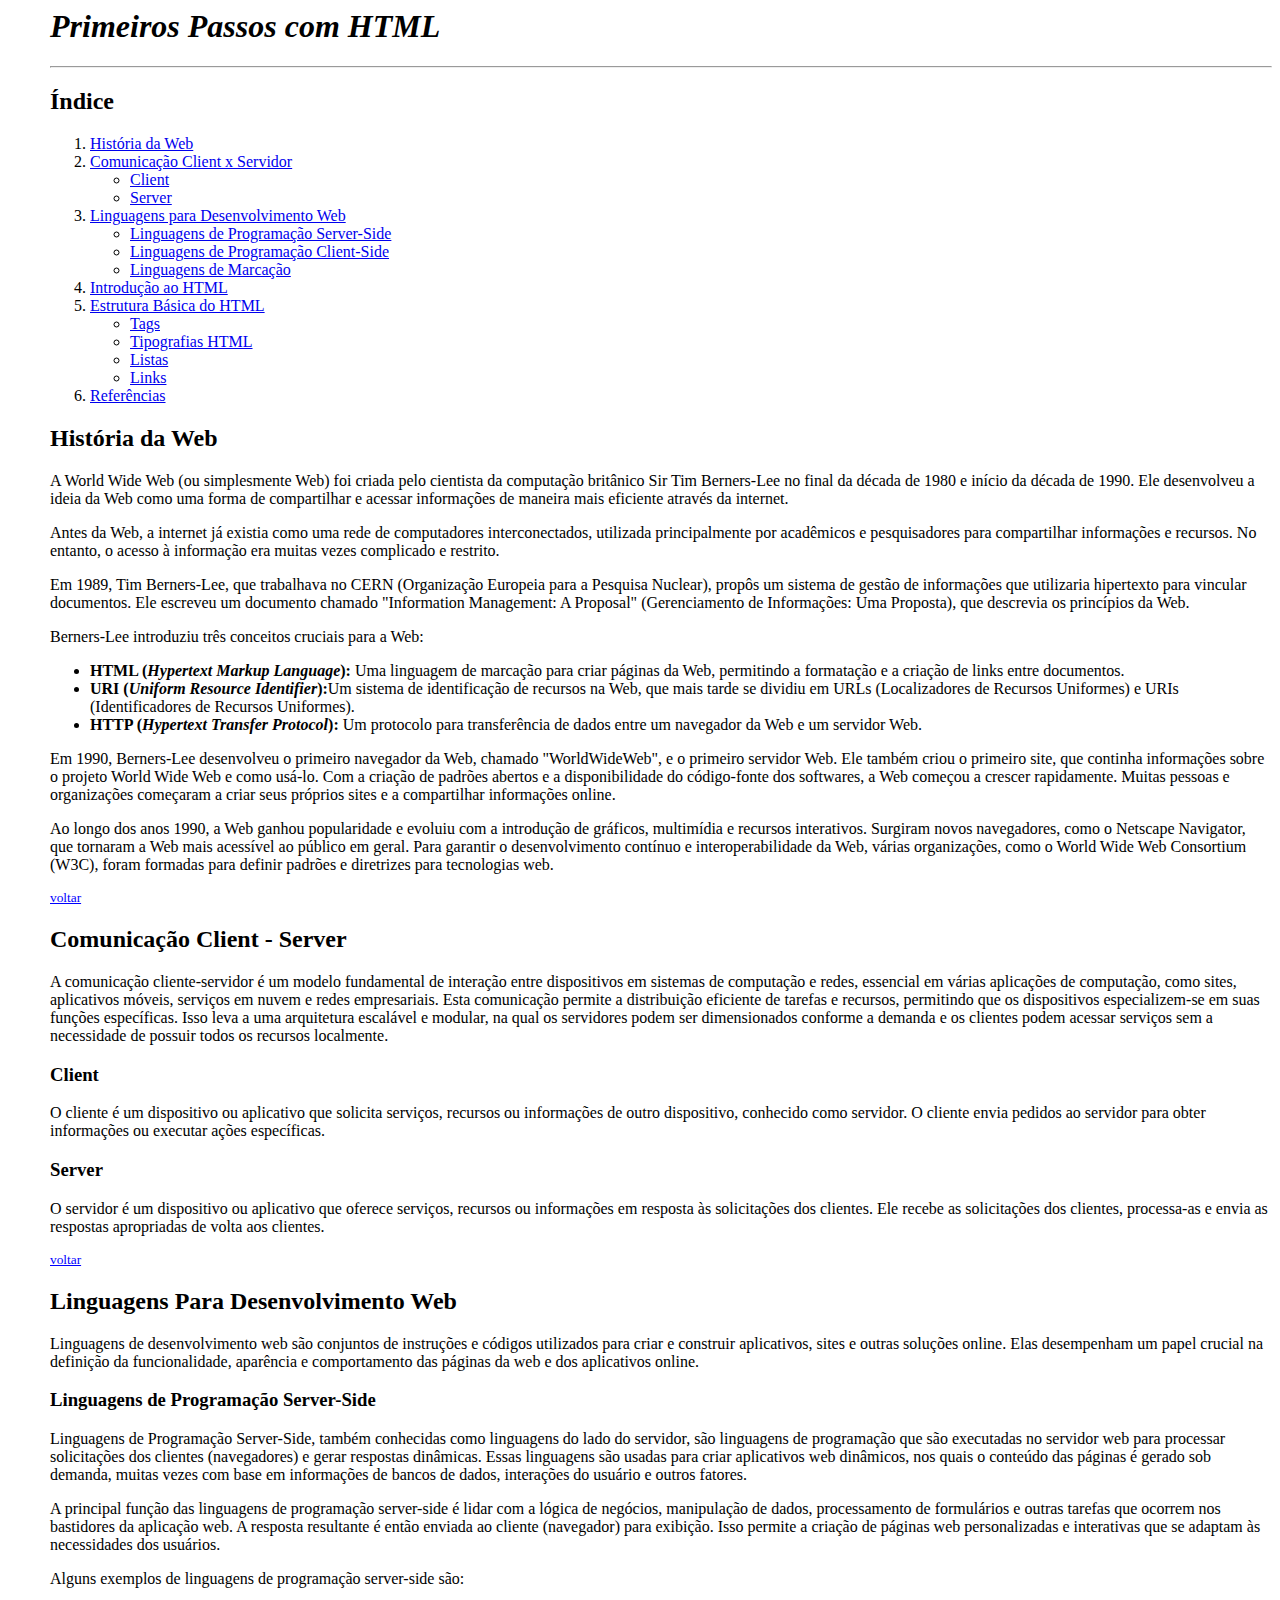
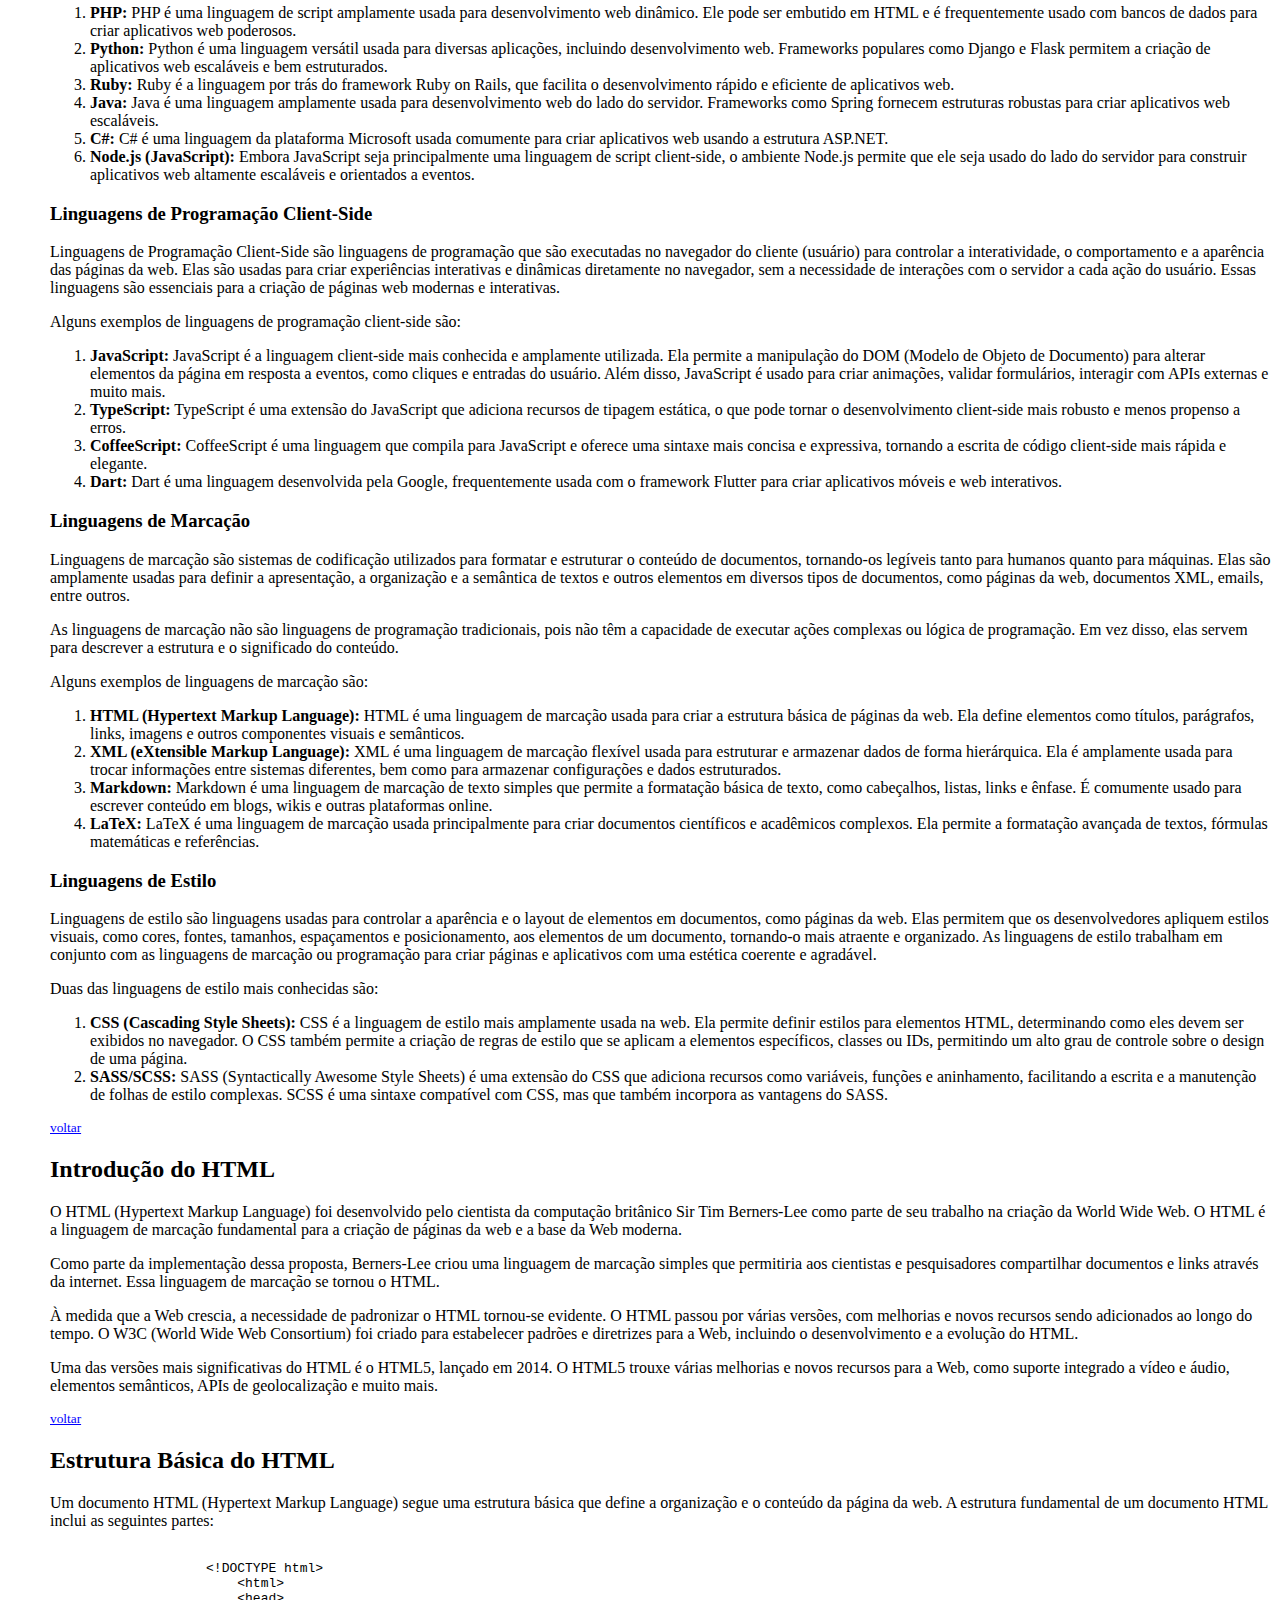
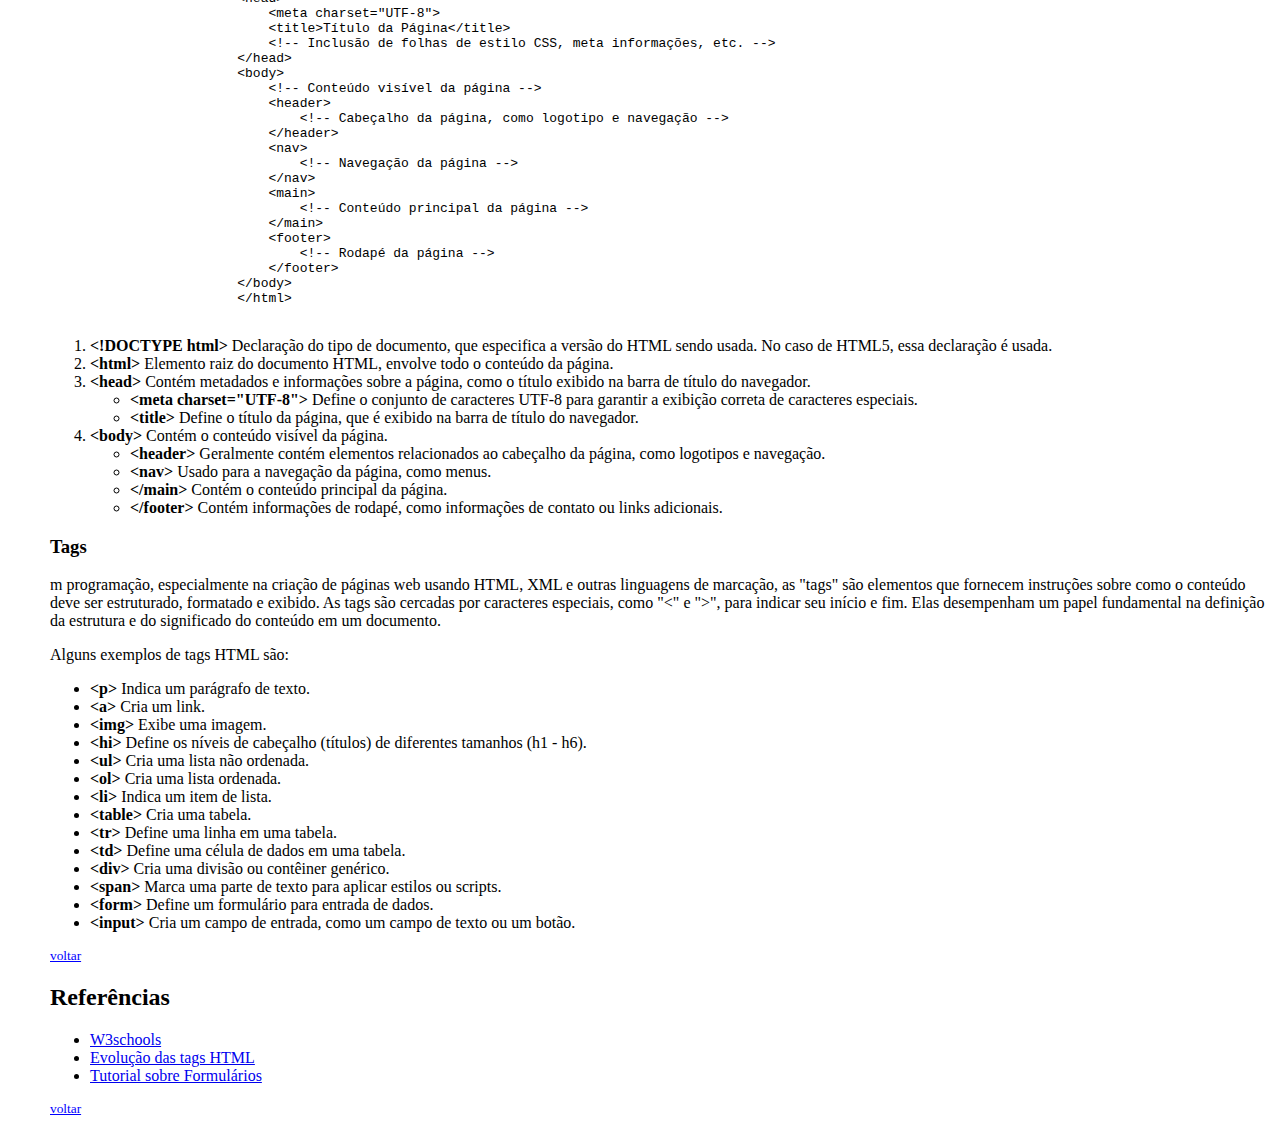
<file: 01_DesafiosTrilhaHTML/01_CriarPaginaTagsBasicas/index.html>
<html>

    <head>
        <title>Primeiros Passos com HTML</title>
        <style>
            body {
                margin-left: 50px;
            }
        </style>
    </head>

    <body>
        <h1><i>Primeiros Passos com HTML</i></h1>
        <hr />

        <h2 id="indice">Índice</h2>

        <ol>
            <li><a href="#historiaWeb"> História da Web</a></li>
          
            <li><a href="#comunicacaoClientServer">Comunicação Client x Servidor</a> </li>
            <ul>
                <li><a href="#client">Client</a></li>
                <li><a href="#server">Server</a></li>
            </ul>
            <li><a href="#linguagensDevWeb">Linguagens para Desenvolvimento Web</a></li>
            <ul>
                <li><a href="#linguagensProgramacaoServer">Linguagens de Programação Server-Side</a></li>
                <li><a href="#linguagensProgramacaoClient">Linguagens de Programação Client-Side</a></li>
                <li><a href="#linguagensMarcacao">Linguagens de Marcação</a></li>
            </ul>
            <li><a href="#introHtml">Introdução ao HTML</a></li>
            <li><a href="#estruturaBasica">Estrutura Básica do HTML</a></li>
            <ul>
                <li><a href="#tags">Tags</a></li>
                <li><a href="#tipografias">Tipografias HTML</a></li>
                <li><a href="#listas">Listas</a></li>
                <li><a href="#links">Links</a></li>
            </ul>
            <li><a href="#referencias">Referências</a></li>
        </ol>

        <h2 id="historiaWeb">História da Web</h2>

        <p>
            A World Wide Web (ou simplesmente Web) foi criada pelo cientista da computação britânico Sir Tim Berners-Lee no final da década de 1980 e início da década de 1990. Ele desenvolveu a ideia da Web como uma forma de compartilhar e acessar informações de maneira mais eficiente através da internet. 
        </p>

        <p>
            Antes da Web, a internet já existia como uma rede de computadores interconectados, utilizada principalmente por acadêmicos e pesquisadores para compartilhar informações e recursos. No entanto, o acesso à informação era muitas vezes complicado e restrito.
        </p>

        <p>
            Em 1989, Tim Berners-Lee, que trabalhava no CERN (Organização Europeia para a Pesquisa Nuclear), propôs um sistema de gestão de informações que utilizaria hipertexto para vincular documentos. Ele escreveu um documento chamado "Information Management: A Proposal" (Gerenciamento de Informações: Uma Proposta), que descrevia os princípios da Web.
        </p>

        <p>
            Berners-Lee introduziu três conceitos cruciais para a Web:

            <ul>
                <li><strong>HTML (<i>Hypertext Markup Language</i>):</strong> Uma linguagem de marcação para criar páginas da Web, permitindo a formatação e a criação de links entre documentos.</li>
                <li><strong>URI (<i>Uniform Resource Identifier</i>):</strong>Um sistema de identificação de recursos na Web, que mais tarde se dividiu em URLs (Localizadores de Recursos Uniformes) e URIs (Identificadores de Recursos Uniformes).</li>
                <li><strong>HTTP (<i>Hypertext Transfer Protocol</i>):</strong> Um protocolo para transferência de dados entre um navegador da Web e um servidor Web.</li>
            </ul>
        </p>

        <p>
            Em 1990, Berners-Lee desenvolveu o primeiro navegador da Web, chamado "WorldWideWeb", e o primeiro servidor Web. Ele também criou o primeiro site, que continha informações sobre o projeto World Wide Web e como usá-lo. Com a criação de padrões abertos e a disponibilidade do código-fonte dos softwares, a Web começou a crescer rapidamente. Muitas pessoas e organizações começaram a criar seus próprios sites e a compartilhar informações online.
        </p>

        <p>
            Ao longo dos anos 1990, a Web ganhou popularidade e evoluiu com a introdução de gráficos, multimídia e recursos interativos. Surgiram novos navegadores, como o Netscape Navigator, que tornaram a Web mais acessível ao público em geral. Para garantir o desenvolvimento contínuo e interoperabilidade da Web, várias organizações, como o World Wide Web Consortium (W3C), foram formadas para definir padrões e diretrizes para tecnologias web.
        </p>

        <small><a href="#indice" style="color: blue;">voltar</a></small>

        <h2 id="comunicacaoClientServer">Comunicação Client - Server</h2>

            <p>
                A comunicação cliente-servidor é um modelo fundamental de interação entre dispositivos em sistemas de computação e redes, essencial em várias aplicações de computação, como sites, aplicativos móveis, serviços em nuvem e redes empresariais. Esta comunicação permite a distribuição eficiente de tarefas e recursos, permitindo que os dispositivos especializem-se em suas funções específicas. Isso leva a uma arquitetura escalável e modular, na qual os servidores podem ser dimensionados conforme a demanda e os clientes podem acessar serviços sem a necessidade de possuir todos os recursos localmente.
            </p>

            <h3 id="client">Client</h3>

            <p>
                O cliente é um dispositivo ou aplicativo que solicita serviços, recursos ou informações de outro dispositivo, conhecido como servidor. O cliente envia pedidos ao servidor para obter informações ou executar ações específicas.
            </p>

            <h3 id="server">Server</h3>

            <p>
                O servidor é um dispositivo ou aplicativo que oferece serviços, recursos ou informações em resposta às solicitações dos clientes. Ele recebe as solicitações dos clientes, processa-as e envia as respostas apropriadas de volta aos clientes.
            </p>

            <small><a href="#indice" style="color: blue;">voltar</a></small>

        <h2 id="linguagensDevWeb">Linguagens Para Desenvolvimento Web</h2>

            <p>
                Linguagens de desenvolvimento web são conjuntos de instruções e códigos utilizados para criar e construir aplicativos, sites e outras soluções online. Elas desempenham um papel crucial na definição da funcionalidade, aparência e comportamento das páginas da web e dos aplicativos online. 
            </p>

            <h3 id="linguagensProgramacaoServer">Linguagens de Programação Server-Side</h3>

            <p>
                Linguagens de Programação Server-Side, também conhecidas como linguagens do lado do servidor, são linguagens de programação que são executadas no servidor web para processar solicitações dos clientes (navegadores) e gerar respostas dinâmicas. Essas linguagens são usadas para criar aplicativos web dinâmicos, nos quais o conteúdo das páginas é gerado sob demanda, muitas vezes com base em informações de bancos de dados, interações do usuário e outros fatores.
            </p>

            <p>
                A principal função das linguagens de programação server-side é lidar com a lógica de negócios, manipulação de dados, processamento de formulários e outras tarefas que ocorrem nos bastidores da aplicação web. A resposta resultante é então enviada ao cliente (navegador) para exibição. Isso permite a criação de páginas web personalizadas e interativas que se adaptam às necessidades dos usuários.
            </p>

            <p>
                Alguns exemplos de linguagens de programação server-side são:

                <ol>
                    <li><b>PHP:</b> PHP é uma linguagem de script amplamente usada para desenvolvimento web dinâmico. Ele pode ser embutido em HTML e é frequentemente usado com bancos de dados para criar aplicativos web poderosos.</li>
                    <li><b>Python:</b> Python é uma linguagem versátil usada para diversas aplicações, incluindo desenvolvimento web. Frameworks populares como Django e Flask permitem a criação de aplicativos web escaláveis e bem estruturados.</li>
                    <li><b>Ruby:</b> Ruby é a linguagem por trás do framework Ruby on Rails, que facilita o desenvolvimento rápido e eficiente de aplicativos web.</li>
                    <li><b>Java:</b> Java é uma linguagem amplamente usada para desenvolvimento web do lado do servidor. Frameworks como Spring fornecem estruturas robustas para criar aplicativos web escaláveis.</li>
                    <li><b>C#:</b> C# é uma linguagem da plataforma Microsoft usada comumente para criar aplicativos web usando a estrutura ASP.NET.</li>
                    <li><b>Node.js (JavaScript):</b> Embora JavaScript seja principalmente uma linguagem de script client-side, o ambiente Node.js permite que ele seja usado do lado do servidor para construir aplicativos web altamente escaláveis e orientados a eventos. </li>
                </ol>
            </p>

            <h3 id="linguagensProgramacaoClient">Linguagens de Programação Client-Side</h3> 

                <p>
                    Linguagens de Programação Client-Side são linguagens de programação que são executadas no navegador do cliente (usuário) para controlar a interatividade, o comportamento e a aparência das páginas da web. Elas são usadas para criar experiências interativas e dinâmicas diretamente no navegador, sem a necessidade de interações com o servidor a cada ação do usuário. Essas linguagens são essenciais para a criação de páginas web modernas e interativas.
                </p>

                <p>
                    Alguns exemplos de linguagens de programação client-side são:

                    <ol>
                        <li><b>JavaScript:</b> JavaScript é a linguagem client-side mais conhecida e amplamente utilizada. Ela permite a manipulação do DOM (Modelo de Objeto de Documento) para alterar elementos da página em resposta a eventos, como cliques e entradas do usuário. Além disso, JavaScript é usado para criar animações, validar formulários, interagir com APIs externas e muito mais.</li>
                        <li><b>TypeScript:</b> TypeScript é uma extensão do JavaScript que adiciona recursos de tipagem estática, o que pode tornar o desenvolvimento client-side mais robusto e menos propenso a erros.</li>
                        <li><b>CoffeeScript:</b> CoffeeScript é uma linguagem que compila para JavaScript e oferece uma sintaxe mais concisa e expressiva, tornando a escrita de código client-side mais rápida e elegante.</li>
                        <li><b>Dart:</b> Dart é uma linguagem desenvolvida pela Google, frequentemente usada com o framework Flutter para criar aplicativos móveis e web interativos.</li>
                    </ol>
                </p>

            <h3 id="linguagensMarcacao">Linguagens de Marcação</h3>

            <p>
                Linguagens de marcação são sistemas de codificação utilizados para formatar e estruturar o conteúdo de documentos, tornando-os legíveis tanto para humanos quanto para máquinas. Elas são amplamente usadas para definir a apresentação, a organização e a semântica de textos e outros elementos em diversos tipos de documentos, como páginas da web, documentos XML, emails, entre outros.
            </p>

            <p>
                As linguagens de marcação não são linguagens de programação tradicionais, pois não têm a capacidade de executar ações complexas ou lógica de programação. Em vez disso, elas servem para descrever a estrutura e o significado do conteúdo.
            </p>

            <p>
                Alguns exemplos de linguagens de marcação são:

                <ol>
                    <li><b>HTML (Hypertext Markup Language):</b> HTML é uma linguagem de marcação usada para criar a estrutura básica de páginas da web. Ela define elementos como títulos, parágrafos, links, imagens e outros componentes visuais e semânticos.</li>
                    <li><b>XML (eXtensible Markup Language):</b> XML é uma linguagem de marcação flexível usada para estruturar e armazenar dados de forma hierárquica. Ela é amplamente usada para trocar informações entre sistemas diferentes, bem como para armazenar configurações e dados estruturados.</li>
                    <li><b>Markdown:</b> Markdown é uma linguagem de marcação de texto simples que permite a formatação básica de texto, como cabeçalhos, listas, links e ênfase. É comumente usado para escrever conteúdo em blogs, wikis e outras plataformas online.</li>
                    <li><b>LaTeX:</b>  LaTeX é uma linguagem de marcação usada principalmente para criar documentos científicos e acadêmicos complexos. Ela permite a formatação avançada de textos, fórmulas matemáticas e referências.</li>
                </ol>
            </p>

            <h3 id="linguagensDeEstilo">Linguagens de Estilo</h3>

            <p>
                Linguagens de estilo são linguagens usadas para controlar a aparência e o layout de elementos em documentos, como páginas da web. Elas permitem que os desenvolvedores apliquem estilos visuais, como cores, fontes, tamanhos, espaçamentos e posicionamento, aos elementos de um documento, tornando-o mais atraente e organizado. As linguagens de estilo trabalham em conjunto com as linguagens de marcação ou programação para criar páginas e aplicativos com uma estética coerente e agradável.
            </p>

            <p>
                Duas das linguagens de estilo mais conhecidas são:

                <ol>
                    <li><b>CSS (Cascading Style Sheets):</b> CSS é a linguagem de estilo mais amplamente usada na web. Ela permite definir estilos para elementos HTML, determinando como eles devem ser exibidos no navegador. O CSS também permite a criação de regras de estilo que se aplicam a elementos específicos, classes ou IDs, permitindo um alto grau de controle sobre o design de uma página.</li>
                    <li><b>SASS/SCSS: </b>  SASS (Syntactically Awesome Style Sheets) é uma extensão do CSS que adiciona recursos como variáveis, funções e aninhamento, facilitando a escrita e a manutenção de folhas de estilo complexas. SCSS é uma sintaxe compatível com CSS, mas que também incorpora as vantagens do SASS.</li>
                </ol>
            </p>

        <small><a href="#indice" style="color: blue;">voltar</a></small>

        <h2 id="introHtml">Introdução do HTML</h2>

            <p>
                O HTML (Hypertext Markup Language) foi desenvolvido pelo cientista da computação britânico Sir Tim Berners-Lee como parte de seu trabalho na criação da World Wide Web. O HTML é a linguagem de marcação fundamental para a criação de páginas da web e a base da Web moderna.
            </p>

            <p>
                Como parte da implementação dessa proposta, Berners-Lee criou uma linguagem de marcação simples que permitiria aos cientistas e pesquisadores compartilhar documentos e links através da internet. Essa linguagem de marcação se tornou o HTML.
            </p>

            <p>
                À medida que a Web crescia, a necessidade de padronizar o HTML tornou-se evidente. O HTML passou por várias versões, com melhorias e novos recursos sendo adicionados ao longo do tempo. O W3C (World Wide Web Consortium) foi criado para estabelecer padrões e diretrizes para a Web, incluindo o desenvolvimento e a evolução do HTML.
            </p>

            <p>
                Uma das versões mais significativas do HTML é o HTML5, lançado em 2014. O HTML5 trouxe várias melhorias e novos recursos para a Web, como suporte integrado a vídeo e áudio, elementos semânticos, APIs de geolocalização e muito mais.
            </p>

        <small><a href="#indice" style="color: blue;">voltar</a></small>
        <h2 id="estruturaBasica">Estrutura Básica do HTML</h2>

            <p>
                Um documento HTML (Hypertext Markup Language) segue uma estrutura básica que define a organização e o conteúdo da página da web. A estrutura fundamental de um documento HTML inclui as seguintes partes:

                <pre><code>
                    &lt;!DOCTYPE html&gt;
                        &lt;html&gt;
                        &lt;head&gt;
                            &lt;meta charset="UTF-8"&gt;
                            &lt;title&gt;Título da Página&lt;/title&gt;
                            &lt;!-- Inclusão de folhas de estilo CSS, meta informações, etc. --&gt;
                        &lt;/head&gt;
                        &lt;body&gt;
                            &lt;!-- Conteúdo visível da página --&gt;
                            &lt;header&gt;
                                &lt;!-- Cabeçalho da página, como logotipo e navegação --&gt;
                            &lt;/header&gt;
                            &lt;nav&gt;
                                &lt;!-- Navegação da página --&gt;
                            &lt;/nav&gt;
                            &lt;main&gt;
                                &lt;!-- Conteúdo principal da página --&gt;
                            &lt;/main&gt;
                            &lt;footer&gt;
                                &lt;!-- Rodapé da página --&gt;
                            &lt;/footer&gt;
                        &lt;/body&gt;
                        &lt;/html&gt;
                </code></pre>
            </p>

            <ol>
                <li><b>&lt;!DOCTYPE html&gt;</b> Declaração do tipo de documento, que especifica a versão do HTML sendo usada. No caso de HTML5, essa declaração é usada.</li>
                <li><b>&lt;html&gt;</b> Elemento raiz do documento HTML, envolve todo o conteúdo da página.</li>
                <li><b> &lt;head&gt;</b>  Contém metadados e informações sobre a página, como o título exibido na barra de título do navegador.
                    <ul>
                        <li><b>&lt;meta charset="UTF-8"&gt;</b> Define o conjunto de caracteres UTF-8 para garantir a exibição correta de caracteres especiais.</li>
                        <li><b>&lt;title&gt;</b> Define o título da página, que é exibido na barra de título do navegador.</li>
                    </ul>
                </li>
                <li><b>&lt;body&gt;</b> Contém o conteúdo visível da página.
                    <ul>
                        <li><b>&lt;header&gt;</b> Geralmente contém elementos relacionados ao cabeçalho da página, como logotipos e navegação.</li>
                        <li><b>&lt;nav&gt;</b> Usado para a navegação da página, como menus.</li>
                        <li><b>&lt;/main&gt;</b> Contém o conteúdo principal da página.</li>
                        <li><b>&lt;/footer&gt;</b> Contém informações de rodapé, como informações de contato ou links adicionais.</li>
                    </ul>
                </li>
            </ol>

            <h3 id="tags">Tags</h3>

            <p>
                m programação, especialmente na criação de páginas web usando HTML, XML e outras linguagens de marcação, as "tags" são elementos que fornecem instruções sobre como o conteúdo deve ser estruturado, formatado e exibido. As tags são cercadas por caracteres especiais, como "&lt;" e "&gt;", para indicar seu início e fim. Elas desempenham um papel fundamental na definição da estrutura e do significado do conteúdo em um documento.
            </p>

            <p>
                Alguns exemplos de tags HTML são:

                <ul>
                    <li><b>&lt;p&gt;</b> Indica um parágrafo de texto.</li>
                    <li><b>&lt;a&gt;</b> Cria um link.</li>
                    <li><b>&lt;img&gt;</b> Exibe uma imagem.</li>
                    <li><b>&lt;hi&gt;</b> Define os níveis de cabeçalho (títulos) de diferentes tamanhos (h1 - h6). </li>
                    <li><b>&lt;ul&gt;</b> Cria uma lista não ordenada.</li>
                    <li><b>&lt;ol&gt;</b> Cria uma lista ordenada.</li>
                    <li><b>&lt;li&gt;</b> Indica um item de lista.</li>
                    <li><b>&lt;table&gt;</b> Cria uma tabela.</li>
                    <li><b>&lt;tr&gt;</b> Define uma linha em uma tabela.</li>
                    <li><b>&lt;td&gt;</b> Define uma célula de dados em uma tabela.</li>
                    <li><b>&lt;div&gt;</b> Cria uma divisão ou contêiner genérico.</li>
                    <li><b>&lt;span&gt;</b> Marca uma parte de texto para aplicar estilos ou scripts.</li>
                    <li><b>&lt;form&gt;</b> Define um formulário para entrada de dados.</li>
                    <li><b>&lt;input&gt;</b> Cria um campo de entrada, como um campo de texto ou um botão.</li>
                </ul>
            </p>

        <small><a href="#indice" style="color: blue;">voltar</a></small>
        <h2 id="referencias">Referências</h2>

        <ul>
            <li><a target="_blank" href="https://www.w3schools.com/html/default.asp">W3schools</a></li>
            <li><a target="_blank" href="http://www.martinrinehart.com/frontend-engineering/engineers/html/html-tag-history.html">Evolução das tags HTML</a></li>
            <li><a href="https://web.dev/learn/forms/" target="_blank">Tutorial sobre Formulários</a></li>
        </ul>
        <small><a href="#indice" style="color: blue;">voltar</a></small>
    
    </body>

</html>
</file>
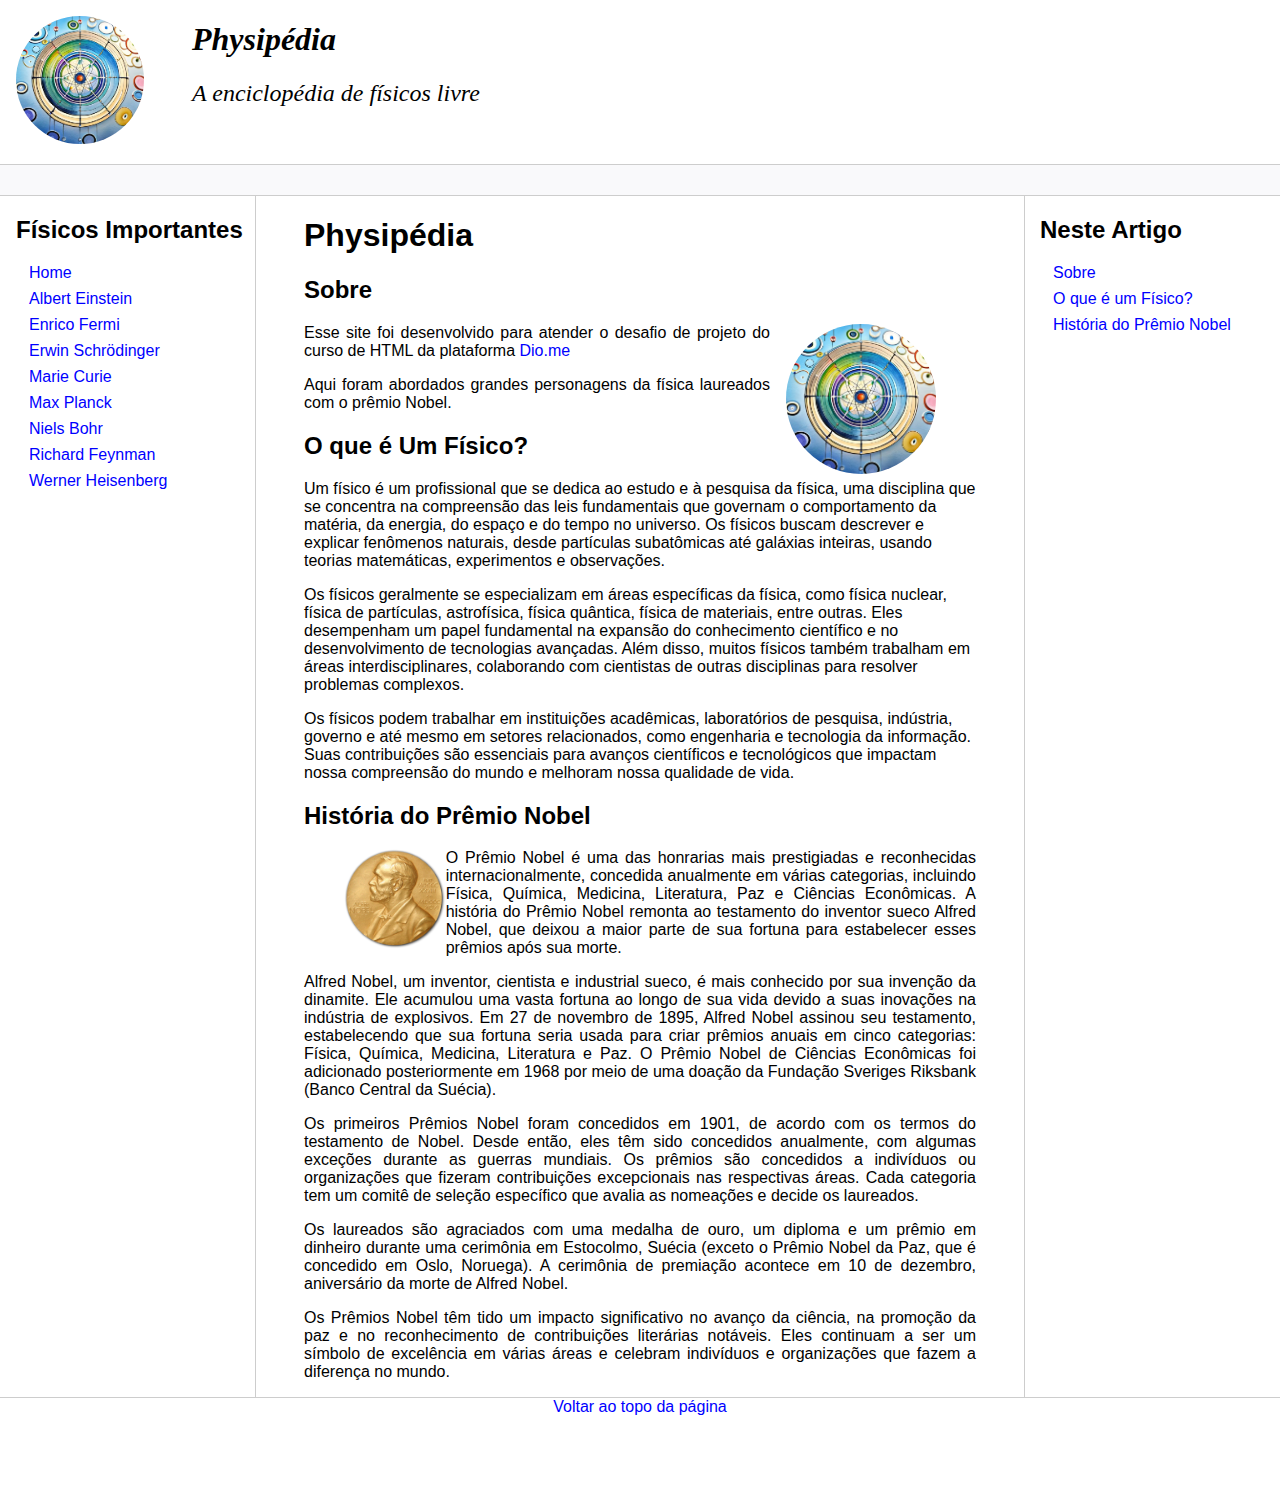
<file: 01_DesafiosTrilhaHTML/03_RecriarWikipedia/index.html>
<!DOCTYPE html>
<html lang="pt-br">
<head>
    <meta charset="UTF-8">
    <meta http-equiv="X-UA-Compatible" content="IE=edge">
    <meta name="viewport" content="width=device-width, initial-scale=1.0">
    <title>Página Principal</title>
    <link rel="stylesheet" href="assets/css/style.css">
</head>
<body>

    <header class="logo" id="topo">
        <img src="assets/images/logo1.jpg"/>
        <div>
            <h1>Physipédia</h1>
            <h2>A enciclopédia de físicos livre</h2>
        </div>
    </header>  
       

    <div class="bar"></div>

    <section class="content">

        <nav class="sidebar">
            <h2>Físicos Importantes</h2>
            <ul>
                <li><a href="index.html">Home</a></li>
                <li><a href="AlbertEinstein.html">Albert Einstein</a></li>
                <li><a href="EnricoFermi.html">Enrico Fermi</a></li>
                <li><a href="ErwinSchrodinger.html">Erwin Schrödinger</a></li>
                <li><a href="MarieCurie.html">Marie Curie</a></li>
                <li><a href="MaxPlanck.html">Max Planck</a></li>
                <li><a href="NielsBohr.html">Niels Bohr</a></li>
                <li><a href="RichardFeynman.html">Richard Feynman</a></li>
                <li><a href="WernerHeisenberg.html">Werner Heisenberg</a></li>
            </ul>
        </nav>

        <main class="main">

            <h1>Physipédia</h1>

            <article>
                <h2  id="sobre">Sobre</h2>
                <section class="sobre">

                    <figure class="alinhar-direita">
                        <img src="assets/images/logo1.jpg" alt="" style="border-radius: 50%;">
                    </figure>

                        <p>
                            Esse site foi desenvolvido para atender o desafio de projeto do curso de HTML da plataforma <a href="https://web.dio.me/home">Dio.me</a>
                        </p>

                        <p>
                            Aqui foram abordados grandes personagens da física laureados com o prêmio Nobel.
                        </p>
                    
                        
                </section>

                <h2 id="principais-contribuicoes">O que é Um Físico?</h2>

                <p>
                    Um físico é um profissional que se dedica ao estudo e à pesquisa da física, uma disciplina que se concentra na compreensão das leis fundamentais que governam o comportamento da matéria, da energia, do espaço e do tempo no universo. Os físicos buscam descrever e explicar fenômenos naturais, desde partículas subatômicas até galáxias inteiras, usando teorias matemáticas, experimentos e observações.
                </p>

                <p>
                    Os físicos geralmente se especializam em áreas específicas da física, como física nuclear, física de partículas, astrofísica, física quântica, física de materiais, entre outras. Eles desempenham um papel fundamental na expansão do conhecimento científico e no desenvolvimento de tecnologias avançadas. Além disso, muitos físicos também trabalham em áreas interdisciplinares, colaborando com cientistas de outras disciplinas para resolver problemas complexos.
                </p>

                <p>
                    Os físicos podem trabalhar em instituições acadêmicas, laboratórios de pesquisa, indústria, governo e até mesmo em setores relacionados, como engenharia e tecnologia da informação. Suas contribuições são essenciais para avanços científicos e tecnológicos que impactam nossa compreensão do mundo e melhoram nossa qualidade de vida.
                </p>

                <h2 id="premio-nobel">História do Prêmio Nobel</h2>
                <section class="premio-nobel">
                    <figure>
                        <img src="assets/images/premioNobel.png" alt="" height="100">
                    </figure>

                    <p>
                        O Prêmio Nobel é uma das honrarias mais prestigiadas e reconhecidas internacionalmente, concedida anualmente em várias categorias, incluindo Física, Química, Medicina, Literatura, Paz e Ciências Econômicas. A história do Prêmio Nobel remonta ao testamento do inventor sueco Alfred Nobel, que deixou a maior parte de sua fortuna para estabelecer esses prêmios após sua morte.
                    </p>

                    <p>
                        Alfred Nobel, um inventor, cientista e industrial sueco, é mais conhecido por sua invenção da dinamite. Ele acumulou uma vasta fortuna ao longo de sua vida devido a suas inovações na indústria de explosivos. Em 27 de novembro de 1895, Alfred Nobel assinou seu testamento, estabelecendo que sua fortuna seria usada para criar prêmios anuais em cinco categorias: Física, Química, Medicina, Literatura e Paz. O Prêmio Nobel de Ciências Econômicas foi adicionado posteriormente em 1968 por meio de uma doação da Fundação Sveriges Riksbank (Banco Central da Suécia). 
                    </p>

                    <p>
                        Os primeiros Prêmios Nobel foram concedidos em 1901, de acordo com os termos do testamento de Nobel. Desde então, eles têm sido concedidos anualmente, com algumas exceções durante as guerras mundiais. Os prêmios são concedidos a indivíduos ou organizações que fizeram contribuições excepcionais nas respectivas áreas. Cada categoria tem um comitê de seleção específico que avalia as nomeações e decide os laureados.
                    </p>

                    <p>
                        Os laureados são agraciados com uma medalha de ouro, um diploma e um prêmio em dinheiro durante uma cerimônia em Estocolmo, Suécia (exceto o Prêmio Nobel da Paz, que é concedido em Oslo, Noruega). A cerimônia de premiação acontece em 10 de dezembro, aniversário da morte de Alfred Nobel.
                    </p>

                    <p>
                        Os Prêmios Nobel têm tido um impacto significativo no avanço da ciência, na promoção da paz e no reconhecimento de contribuições literárias notáveis. Eles continuam a ser um símbolo de excelência em várias áreas e celebram indivíduos e organizações que fazem a diferença no mundo.
                    </p>
                </section>
                
            </article>
        </main>

        <nav class="anchors">
            <h2>Neste Artigo</h2>
            <ul>
                <li><a href="#sobre">Sobre</a></li>
                <li><a href="#principais-contribuicoes">O que é um Físico?</a></li>
                <li><a href="#premio-nobel">História do Prêmio Nobel</a></li>

            </ul>
        </nav>

    </section>

    <footer class="footer">
        <a href="#topo">Voltar ao topo da página</a>
    </footer>

   
</body>
</html>
</file>
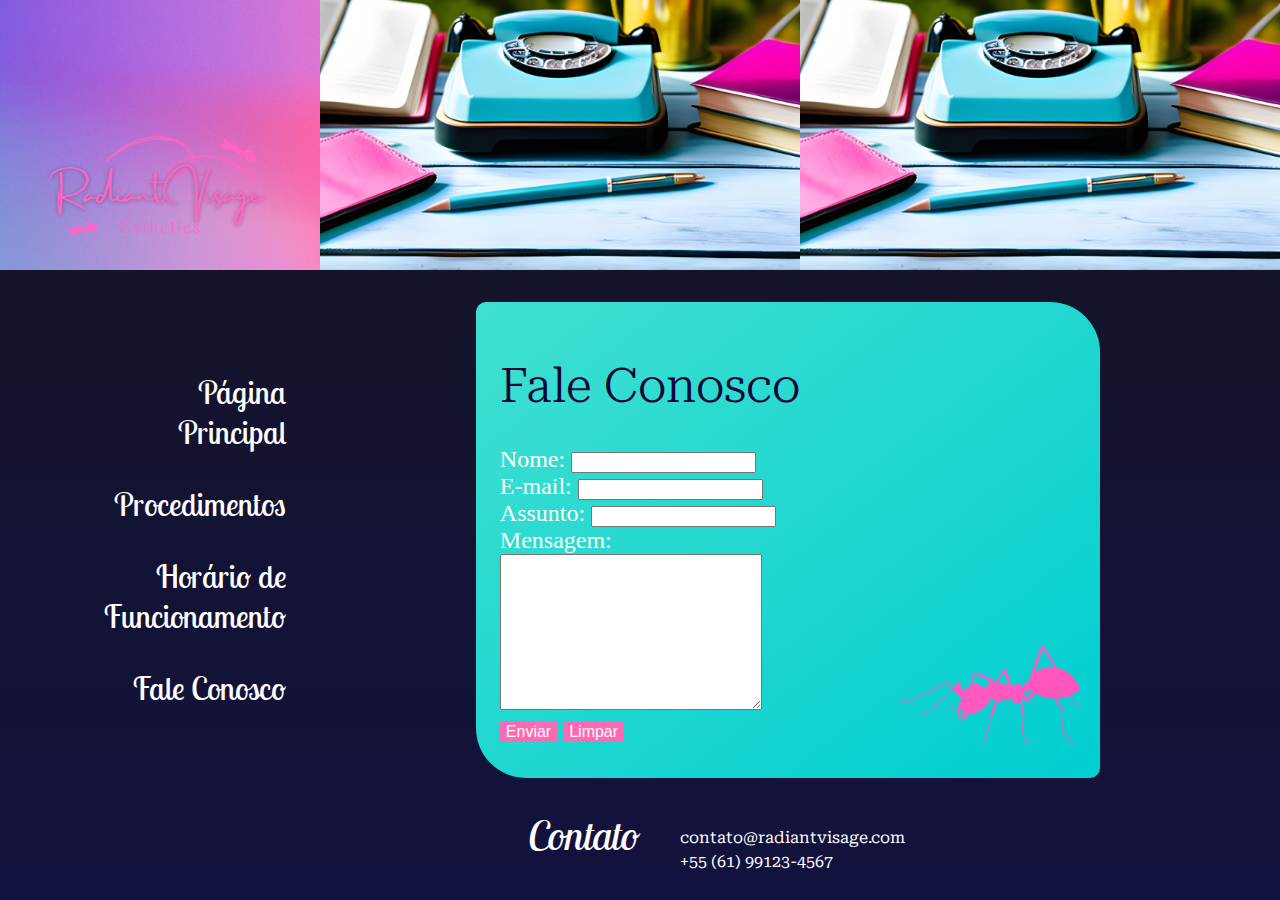
<file: 01_DesafiosTrilhaHTML/02_CriarPaginaClinica/faleConosco.html>
<!DOCTYPE html>
<html lang="pt-br">
<head>
    <meta charset="UTF-8">
    <meta http-equiv="X-UA-Compatible" content="IE=edge">
    <meta name="viewport" content="width=device-width, initial-scale=1.0">
    <link rel="stylesheet" href="assets/css/style.css">
    <title>Página Principal</title>
</head>
<body>
    
    <header>
        <div class="marca"></div>
        <div class="capa" id="capa4"></div>
    </header>

    <section class="main">
        <nav>
            <ul>
                <li><a href="paginaPrincipal.html">Página Principal</a></li>
                <li><a href="procedimentos.html">Procedimentos</a></li>
                <li><a href="horarios.html">Horário de Funcionamento</a></li>
                <li><a href="faleConosco.html">Fale Conosco</a></li>
            </ul>
        </nav>

        <main>

            <article>

                <h1 id="apresentacao">Fale Conosco</h1>

                <div class="fale-conosco">
                    <form onsubmit="alert('Enviado!')" autocomplete="on" method="post" target="_self">
                        <label>Nome:</label>
                        <input type="text"><br>
                        <label for="email">E-mail:</label>
                        <input type="email" name="email" id="email"><br>
                        <label for="assunto">Assunto:</label>
                        <input type="text"><br>
                        <label for="mensagem">Mensagem:</label><br>
                        <textarea name="mensafem" id="mensagem" cols="30" rows="10"></textarea><br>
                        <button type="submit">Enviar</button>
                        <button type="reset">Limpar</button>
                    </form>

                    <iframe src="https://www.google.com/maps/embed?pb=!1m18!1m12!1m3!1d3183.597158942703!2d-12.313211623413983!3d-37.06708192217229!2m3!1f0!2f0!3f0!3m2!1i1024!2i768!4f13.1!3m3!1m2!1s0x25a3c659f35a4a5%3A0x376a1929f517aea9!2sEdimburgo%20dos%20Sete%20Mares%20TDCU%201ZZ%2C%20Santa%20Helena!5e0!3m2!1spt-BR!2sbr!4v1693664379717!5m2!1spt-BR!2sbr" width="300" height="200" style="border:0;" allowfullscreen="" loading="lazy" referrerpolicy="no-referrer-when-downgrade"></iframe>
                    
                </div>
                
                
            </article>
            
        </main>

    </section>

        <footer>
            <h1>Contato</h1>

            <section class="contatos">
                <ul>
                    <li>contato@radiantvisage.com</li>
                    <li>+55 (61) 99123-4567</li>
                </ul>
            </section>
            
        </footer>

    
        
    
    

</body>
</html>
</file>
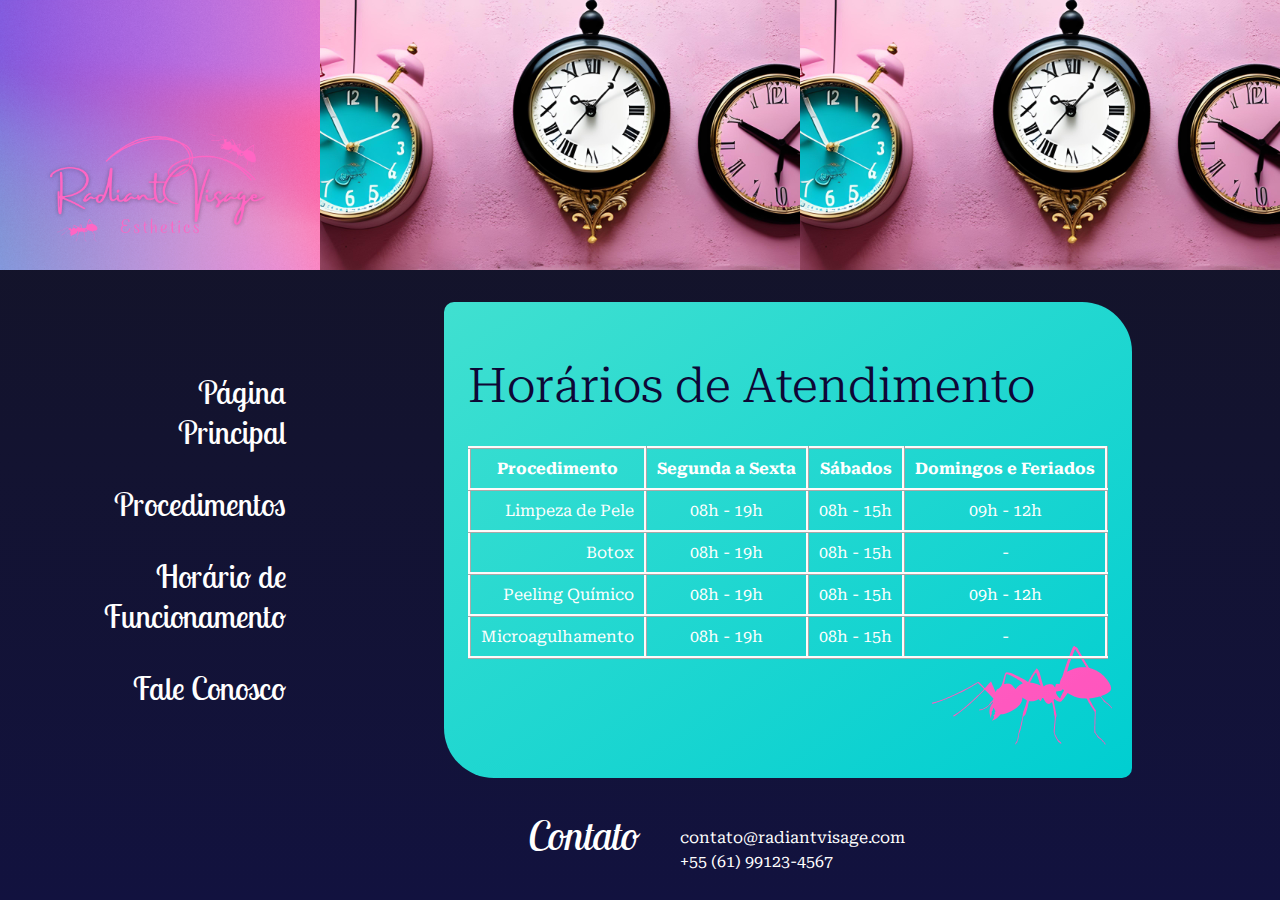
<file: 01_DesafiosTrilhaHTML/02_CriarPaginaClinica/horarios.html>
<!DOCTYPE html>
<html lang="pt-br">
<head>
    <meta charset="UTF-8">
    <meta http-equiv="X-UA-Compatible" content="IE=edge">
    <meta name="viewport" content="width=device-width, initial-scale=1.0">
    <link rel="stylesheet" href="assets/css/style.css">
    <title>Página Principal</title>
</head>
<body>
    
    <header>
        <div class="marca"></div>
        <div class="capa" id="capa3"></div>
    </header>

    <section class="main">
        <nav>
            <ul>
                <li><a href="paginaPrincipal.html">Página Principal</a></li>
                <li><a href="procedimentos.html">Procedimentos</a></li>
                <li><a href="horarios.html">Horário de Funcionamento</a></li>
                <li><a href="faleConosco.html">Fale Conosco</a></li>
            </ul>
        </nav>

        <main>

            <article>

                <h1 id="apresentacao">Horários de Atendimento</h1>

                <table class="tabela-horarios">
                    <thead>
                        <tr>
                            <th>Procedimento</th>
                            <th>Segunda a Sexta</th>
                            <th>Sábados</th>
                            <th>Domingos e Feriados</th>
                        </tr>
                    </thead>
                    
                    <tr>
                        <td>Limpeza de Pele</td>
                        <td>08h - 19h</td>
                        <td>08h - 15h</td>
                        <td>09h - 12h</td>
                    </tr>
                    <tr>
                        <td>Botox</td>
                        <td>08h - 19h</td>
                        <td>08h - 15h</td>
                        <td> - </td>
                    </tr>
                    <tr>
                        <td>Peeling Químico</td>
                        <td>08h - 19h</td>
                        <td>08h - 15h</td>
                        <td>09h - 12h</td>
                    </tr>
                    <tr>
                        <td>Microagulhamento</td>
                        <td>08h - 19h</td>
                        <td>08h - 15h</td>
                        <td> - </td>
                    </tr>
                </table>
                
            </article>
            
        </main>

    </section>

        <footer>
            <h1>Contato</h1>

            <section class="contatos">
                <ul>
                    <li>contato@radiantvisage.com</li>
                    <li>+55 (61) 99123-4567</li>
                </ul>
            </section>
            
        </footer>

    
        
    
    

</body>
</html>
</file>
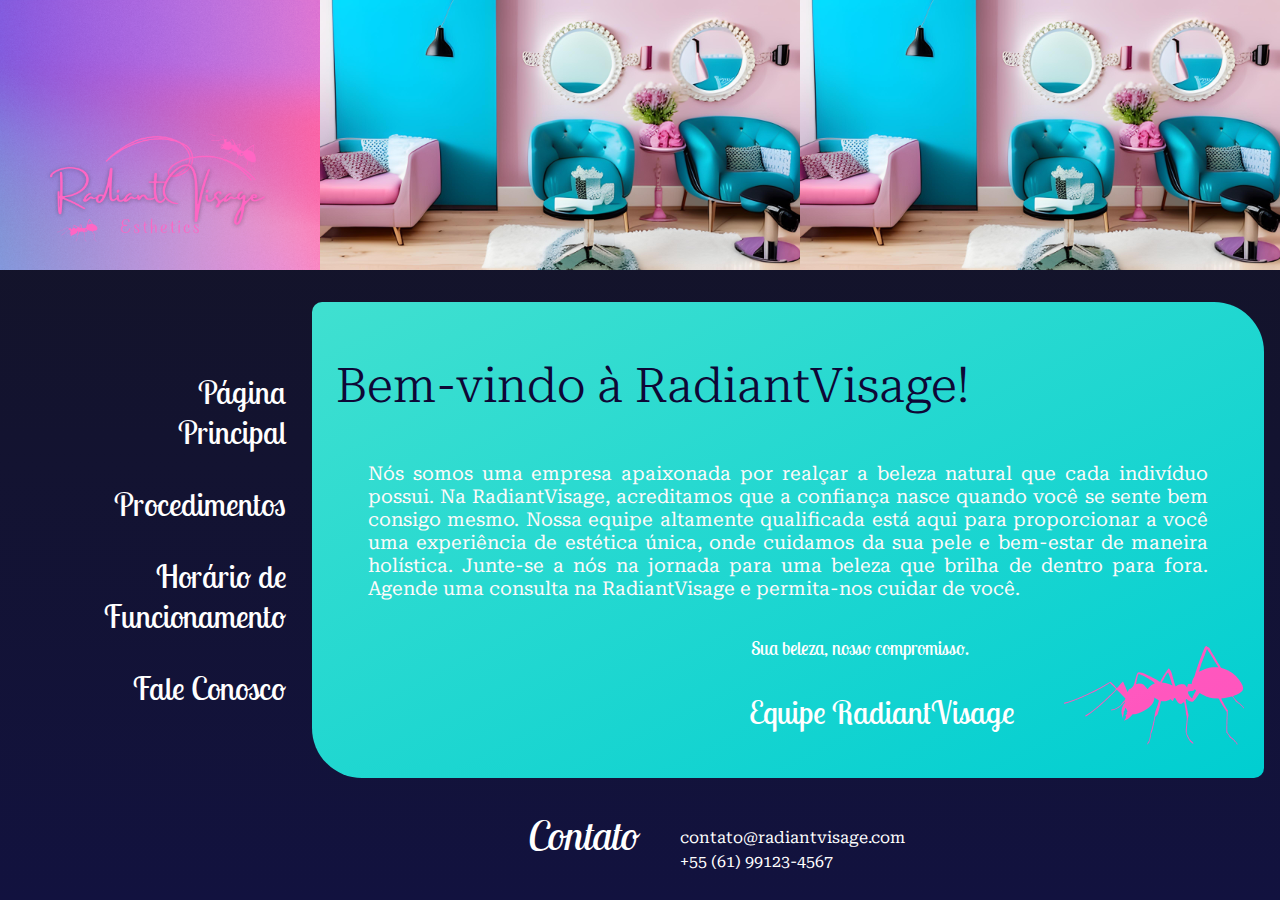
<file: 01_DesafiosTrilhaHTML/02_CriarPaginaClinica/paginaPrincipal.html>
<!DOCTYPE html>
<html lang="pt-br">
<head>
    <meta charset="UTF-8">
    <meta http-equiv="X-UA-Compatible" content="IE=edge">
    <meta name="viewport" content="width=device-width, initial-scale=1.0">
    <link rel="stylesheet" href="assets/css/style.css">
    <title>Página Principal</title>
</head>
<body>
    
    <header>
        <div class="marca"></div>
        <div class="capa" id="capa1"></div>
    </header>

    <section class="main">
        <nav>
            <ul>
                <li><a href="paginaPrincipal.html">Página Principal</a></li>
                <li><a href="procedimentos.html">Procedimentos</a></li>
                <li><a href="horarios.html">Horário de Funcionamento</a></li>
                <li><a href="faleConosco.html">Fale Conosco</a></li>
            </ul>
        </nav>

        <main>

            <article>

                <h1 id="apresentacao">Bem-vindo à RadiantVisage!</h1>

                <p id="paragrafo-apresentacao">Nós somos uma empresa apaixonada por realçar a beleza natural que cada indivíduo possui. Na RadiantVisage, acreditamos que a confiança nasce quando você se sente bem consigo mesmo. Nossa equipe altamente qualificada está aqui para proporcionar a você uma experiência de estética única, onde cuidamos da sua pele e bem-estar de maneira holística. Junte-se a nós na jornada para uma beleza que brilha de dentro para fora. Agende uma consulta na RadiantVisage e permita-nos cuidar de você.</p>

                <p id="slogan">Sua beleza, nosso compromisso.</p>
                    
                    
                    
                <p id="assinatura">Equipe RadiantVisage</p>
            </article>
            
        </main>

    </section>

        <footer>
            <h1>Contato</h1>

            <section class="contatos">
                <ul>
                    <li>contato@radiantvisage.com</li>
                    <li>+55 (61) 99123-4567</li>
                </ul>
            </section>
            
        </footer>

    
        
    
    

</body>
</html>
</file>
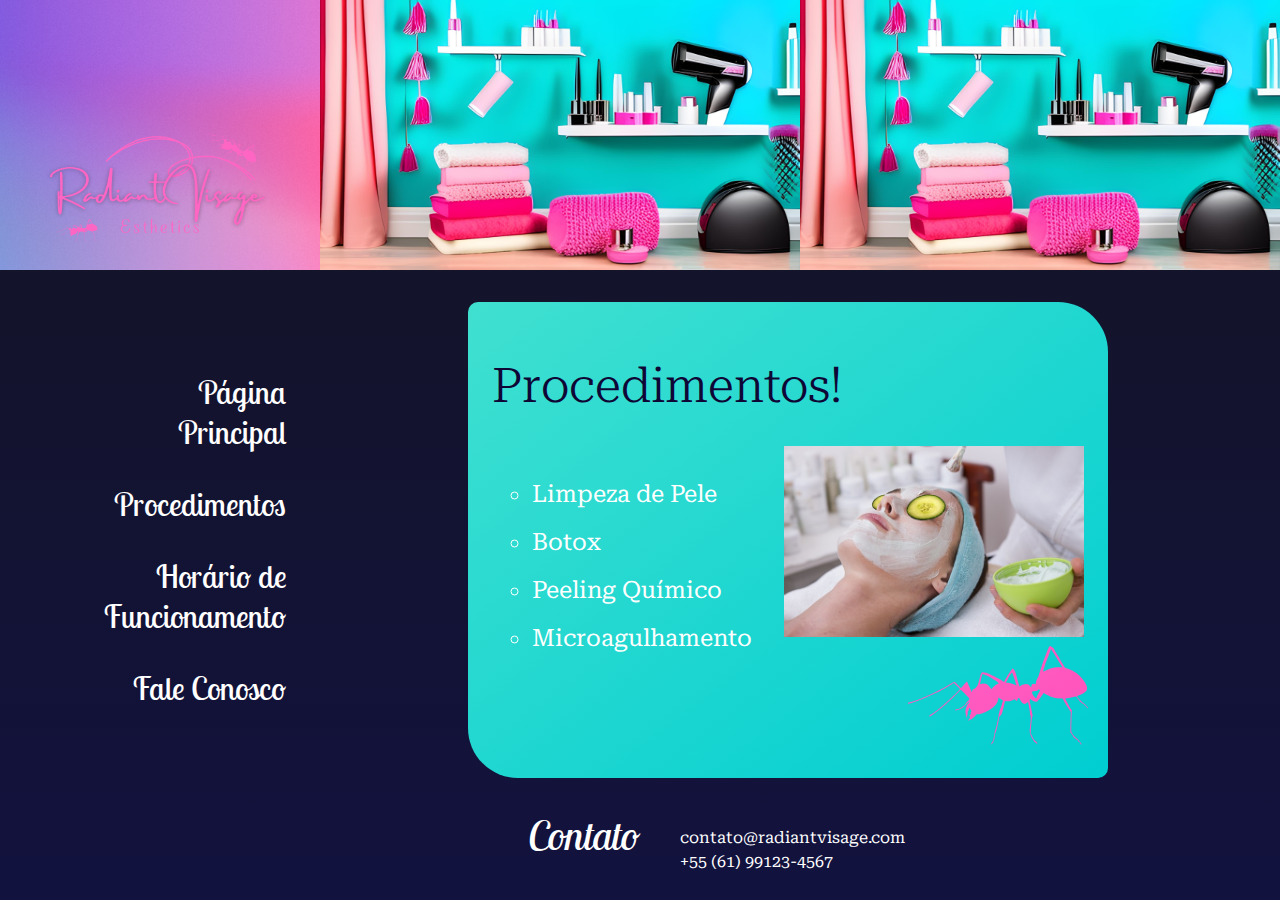
<file: 01_DesafiosTrilhaHTML/02_CriarPaginaClinica/procedimentos.html>
<!DOCTYPE html>
<html lang="pt-br">
<head>
    <meta charset="UTF-8">
    <meta http-equiv="X-UA-Compatible" content="IE=edge">
    <meta name="viewport" content="width=device-width, initial-scale=1.0">
    <link rel="stylesheet" href="assets/css/style.css">
    <title>Página Principal</title>
</head>
<body>
    
    <header>
        <div class="marca"></div>
        <div class="capa" id="capa2"></div>
    </header>

    <section class="main">
        <nav>
            <ul>
                <li><a href="paginaPrincipal.html">Página Principal</a></li>
                <li><a href="procedimentos.html">Procedimentos</a></li>
                <li><a href="horarios.html">Horário de Funcionamento</a></li>
                <li><a href="faleConosco.html">Fale Conosco</a></li>
            </ul>
        </nav>

        <main>

            <article>

                <h1 id="apresentacao">Procedimentos!</h1>


                <div class="procedimentos">

                    <div class="lista-procedimentos">
                        <ul>
                            <li id="limpeza-de-pele">Limpeza de Pele</li>
                            <li id="botox">Botox</li>
                            <li id="peeling-quimico">Peeling Químico</li>
                            <li id="microagulhamento">Microagulhamento</li>
                        </ul>
                    </div>
    
                    <div class="lista-imagens">
                        <img id="img-procedimentos" src="assets/image/img1.jpg" alt="" width="300rem">
                    </div>

                </div>

            </article>
            
        </main>

    </section>

        <footer>
            <h1>Contato</h1>

            <section class="contatos">
                <ul>
                    <li>contato@radiantvisage.com</li>
                    <li>+55 (61) 99123-4567</li>
                </ul>
            </section>
            
        </footer>

    
        
    
    

</body>
</html>
</file>
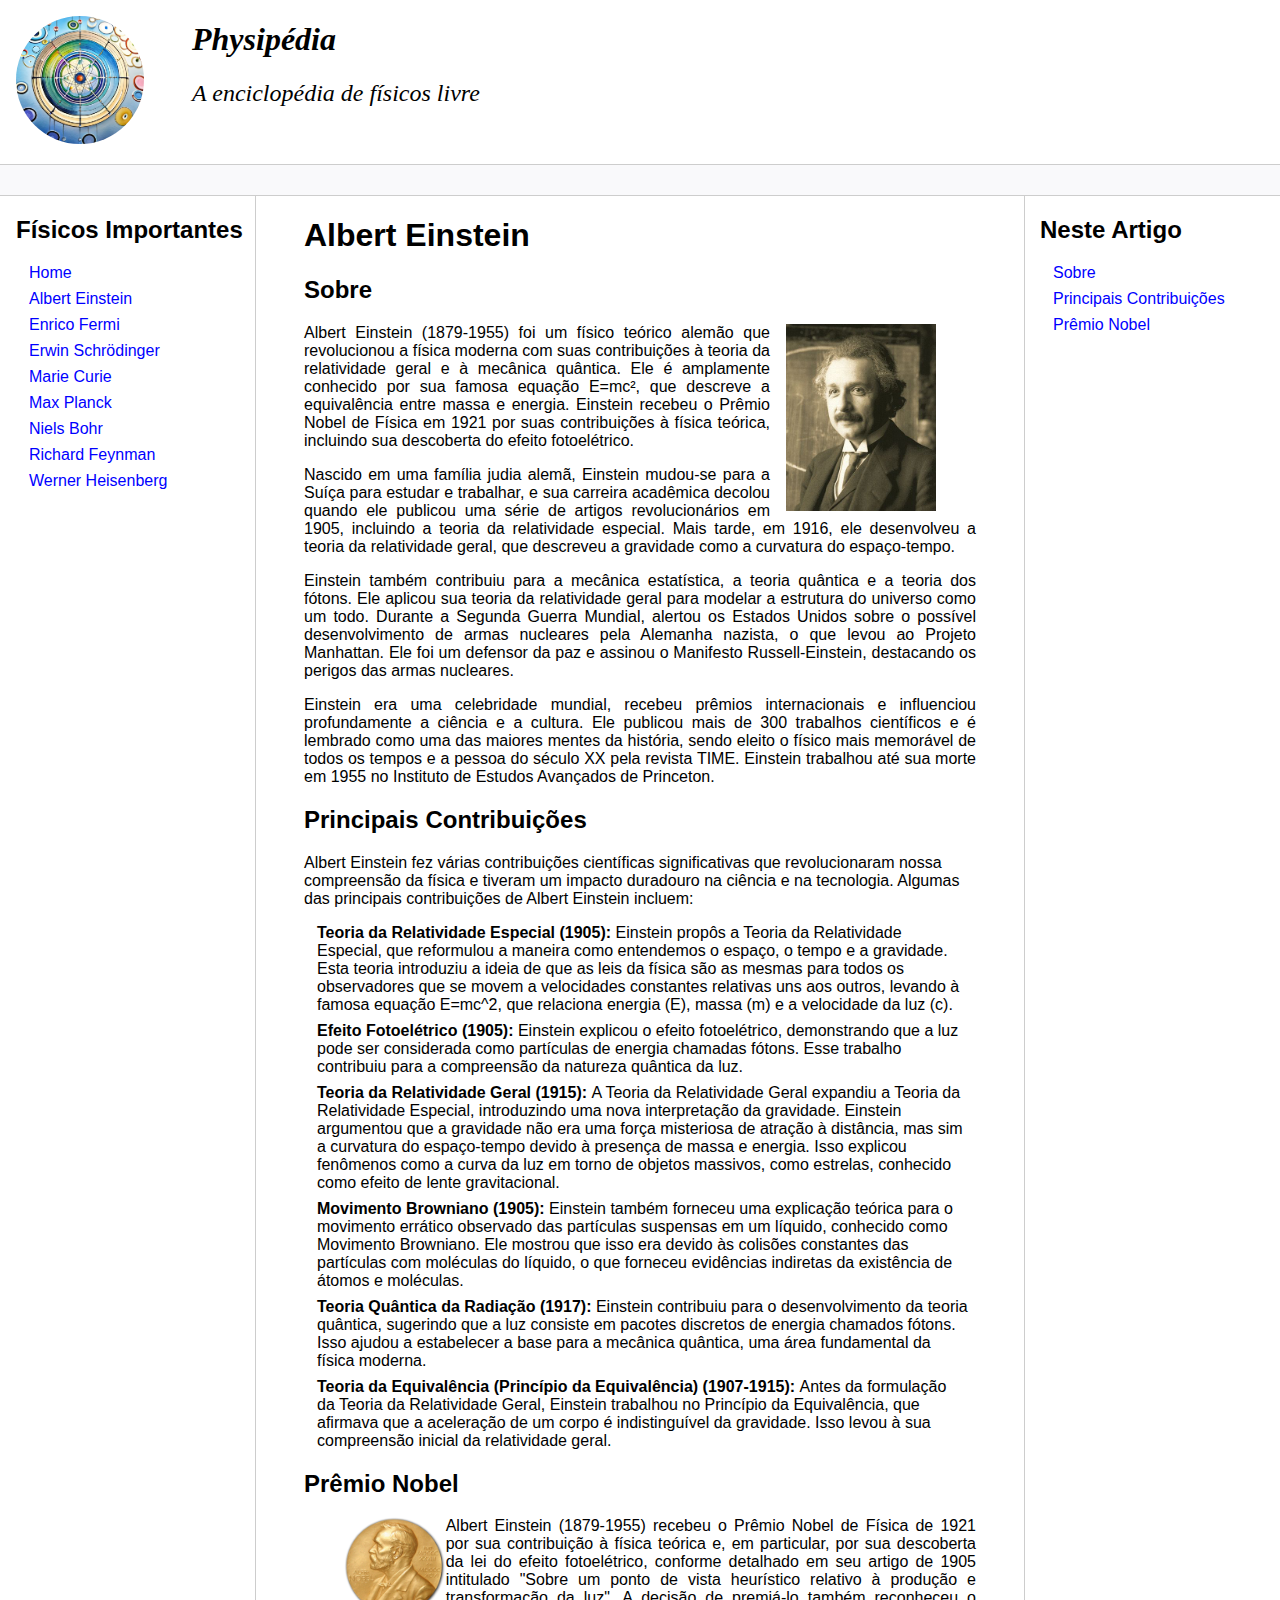
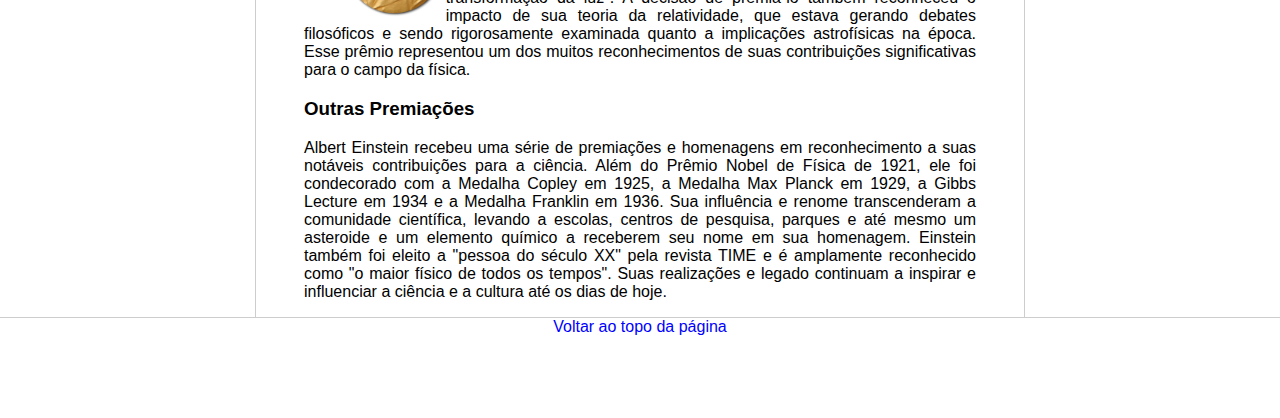
<file: 01_DesafiosTrilhaHTML/03_RecriarWikipedia/AlbertEinstein.html>
<!DOCTYPE html>
<html lang="pt-br">
<head>
    <meta charset="UTF-8">
    <meta http-equiv="X-UA-Compatible" content="IE=edge">
    <meta name="viewport" content="width=device-width, initial-scale=1.0">
    <title>Página Principal</title>
    <link rel="stylesheet" href="assets/css/style.css">
</head>
<body>

    <header class="logo" id="topo">
        <img src="assets/images/logo1.jpg"/>
        <div>
            <h1>Physipédia</h1>
            <h2>A enciclopédia de físicos livre</h2>
        </div>
    </header>  
       

    <div class="bar"></div>

    <section class="content">

        <nav class="sidebar">
            <h2>Físicos Importantes</h2>
            <ul>
                <li><a href="index.html">Home</a></li>
                <li><a href="AlbertEinstein.html">Albert Einstein</a></li>
                <li><a href="EnricoFermi.html">Enrico Fermi</a></li>
                <li><a href="ErwinSchrodinger.html">Erwin Schrödinger</a></li>
                <li><a href="MarieCurie.html">Marie Curie</a></li>
                <li><a href="MaxPlanck.html">Max Planck</a></li>
                <li><a href="NielsBohr.html">Niels Bohr</a></li>
                <li><a href="RichardFeynman.html">Richard Feynman</a></li>
                <li><a href="WernerHeisenberg.html">Werner Heisenberg</a></li>
            </ul>
        </nav>

        <main class="main">

            <h1>Albert Einstein</h1>

            <article>
                <h2 id="sobre"> Sobre</h2>
                <section class="sobre">

                    <figure class="alinhar-direita">
                        <img src="assets/images/AlbertEinstein.jpg" alt="">
                    </figure>

                        <p>
                            Albert Einstein (1879-1955) foi um físico teórico alemão que revolucionou a física moderna com suas contribuições à teoria da relatividade geral e à mecânica quântica. Ele é amplamente conhecido por sua famosa equação E=mc², que descreve a equivalência entre massa e energia. Einstein recebeu o Prêmio Nobel de Física em 1921 por suas contribuições à física teórica, incluindo sua descoberta do efeito fotoelétrico.
                        </p>

                        <p>
                            Nascido em uma família judia alemã, Einstein mudou-se para a Suíça para estudar e trabalhar, e sua carreira acadêmica decolou quando ele publicou uma série de artigos revolucionários em 1905, incluindo a teoria da relatividade especial. Mais tarde, em 1916, ele desenvolveu a teoria da relatividade geral, que descreveu a gravidade como a curvatura do espaço-tempo.
                        </p>

                        <p>
                            Einstein também contribuiu para a mecânica estatística, a teoria quântica e a teoria dos fótons. Ele aplicou sua teoria da relatividade geral para modelar a estrutura do universo como um todo. Durante a Segunda Guerra Mundial, alertou os Estados Unidos sobre o possível desenvolvimento de armas nucleares pela Alemanha nazista, o que levou ao Projeto Manhattan. Ele foi um defensor da paz e assinou o Manifesto Russell-Einstein, destacando os perigos das armas nucleares.
                        </p>

                        <p>
                            Einstein era uma celebridade mundial, recebeu prêmios internacionais e influenciou profundamente a ciência e a cultura. Ele publicou mais de 300 trabalhos científicos e é lembrado como uma das maiores mentes da história, sendo eleito o físico mais memorável de todos os tempos e a pessoa do século XX pela revista TIME. Einstein trabalhou até sua morte em 1955 no Instituto de Estudos Avançados de Princeton.
                        </p>
                </section>

                <h2 id="principais-contribuições">Principais Contribuições</h2>

                <p>
                    Albert Einstein fez várias contribuições científicas significativas que revolucionaram nossa compreensão da física e tiveram um impacto duradouro na ciência e na tecnologia. Algumas das principais contribuições de Albert Einstein incluem:
                </p>

                <ul>
                    <li><strong>Teoria da Relatividade Especial (1905): </strong>Einstein propôs a Teoria da Relatividade Especial, que reformulou a maneira como entendemos o espaço, o tempo e a gravidade. Esta teoria introduziu a ideia de que as leis da física são as mesmas para todos os observadores que se movem a velocidades constantes relativas uns aos outros, levando à famosa equação E=mc^2, que relaciona energia (E), massa (m) e a velocidade da luz (c).</li>
                    <li><strong>Efeito Fotoelétrico (1905): </strong> Einstein explicou o efeito fotoelétrico, demonstrando que a luz pode ser considerada como partículas de energia chamadas fótons. Esse trabalho contribuiu para a compreensão da natureza quântica da luz.</li>
                    <li><strong>Teoria da Relatividade Geral (1915): </strong>  A Teoria da Relatividade Geral expandiu a Teoria da Relatividade Especial, introduzindo uma nova interpretação da gravidade. Einstein argumentou que a gravidade não era uma força misteriosa de atração à distância, mas sim a curvatura do espaço-tempo devido à presença de massa e energia. Isso explicou fenômenos como a curva da luz em torno de objetos massivos, como estrelas, conhecido como efeito de lente gravitacional.</li>
                    <li><strong>Movimento Browniano (1905):</strong> Einstein também forneceu uma explicação teórica para o movimento errático observado das partículas suspensas em um líquido, conhecido como Movimento Browniano. Ele mostrou que isso era devido às colisões constantes das partículas com moléculas do líquido, o que forneceu evidências indiretas da existência de átomos e moléculas.</li>
                    <li><strong>Teoria Quântica da Radiação (1917): </strong> Einstein contribuiu para o desenvolvimento da teoria quântica, sugerindo que a luz consiste em pacotes discretos de energia chamados fótons. Isso ajudou a estabelecer a base para a mecânica quântica, uma área fundamental da física moderna. </li>
                    <li><strong>Teoria da Equivalência (Princípio da Equivalência) (1907-1915): </strong>Antes da formulação da Teoria da Relatividade Geral, Einstein trabalhou no Princípio da Equivalência, que afirmava que a aceleração de um corpo é indistinguível da gravidade. Isso levou à sua compreensão inicial da relatividade geral. </li>
                </ul>

                <h2>Prêmio Nobel</h2>
                <section class="premio-nobel">
                    <figure>
                        <img src="assets/images/premioNobel.png" alt="" height="100">
                    </figure>

                    <p>
                        Albert Einstein (1879-1955) recebeu o Prêmio Nobel de Física de 1921 por sua contribuição à física teórica e, em particular, por sua descoberta da lei do efeito fotoelétrico, conforme detalhado em seu artigo de 1905 intitulado "Sobre um ponto de vista heurístico relativo à produção e transformação da luz". A decisão de premiá-lo também reconheceu o impacto de sua teoria da relatividade, que estava gerando debates filosóficos e sendo rigorosamente examinada quanto a implicações astrofísicas na época. Esse prêmio representou um dos muitos reconhecimentos de suas contribuições significativas para o campo da física.
                    </p>

                    <h3>Outras Premiações</h3>

                    <p>
                        
                        Albert Einstein recebeu uma série de premiações e homenagens em reconhecimento a suas notáveis contribuições para a ciência. Além do Prêmio Nobel de Física de 1921, ele foi condecorado com a Medalha Copley em 1925, a Medalha Max Planck em 1929, a Gibbs Lecture em 1934 e a Medalha Franklin em 1936. Sua influência e renome transcenderam a comunidade científica, levando a escolas, centros de pesquisa, parques e até mesmo um asteroide e um elemento químico a receberem seu nome em sua homenagem. Einstein também foi eleito a "pessoa do século XX" pela revista TIME e é amplamente reconhecido como "o maior físico de todos os tempos". Suas realizações e legado continuam a inspirar e influenciar a ciência e a cultura até os dias de hoje.
                    </p>

                </section>
                
            </article>
        </main>

        <nav class="anchors">
            <h2>Neste Artigo</h2>
            <ul>
                <li><a href="#sobre">Sobre</a></li>
                <li><a href="#principais-contribuicoes">Principais Contribuições</a></li>
                <li><a href="#premio-nobel">Prêmio Nobel</a></li>

            </ul>
        </nav>

    </section>

    <footer class="footer">
        <a href="#topo">Voltar ao topo da página</a>
    </footer>

   
</body>
</html>
</file>
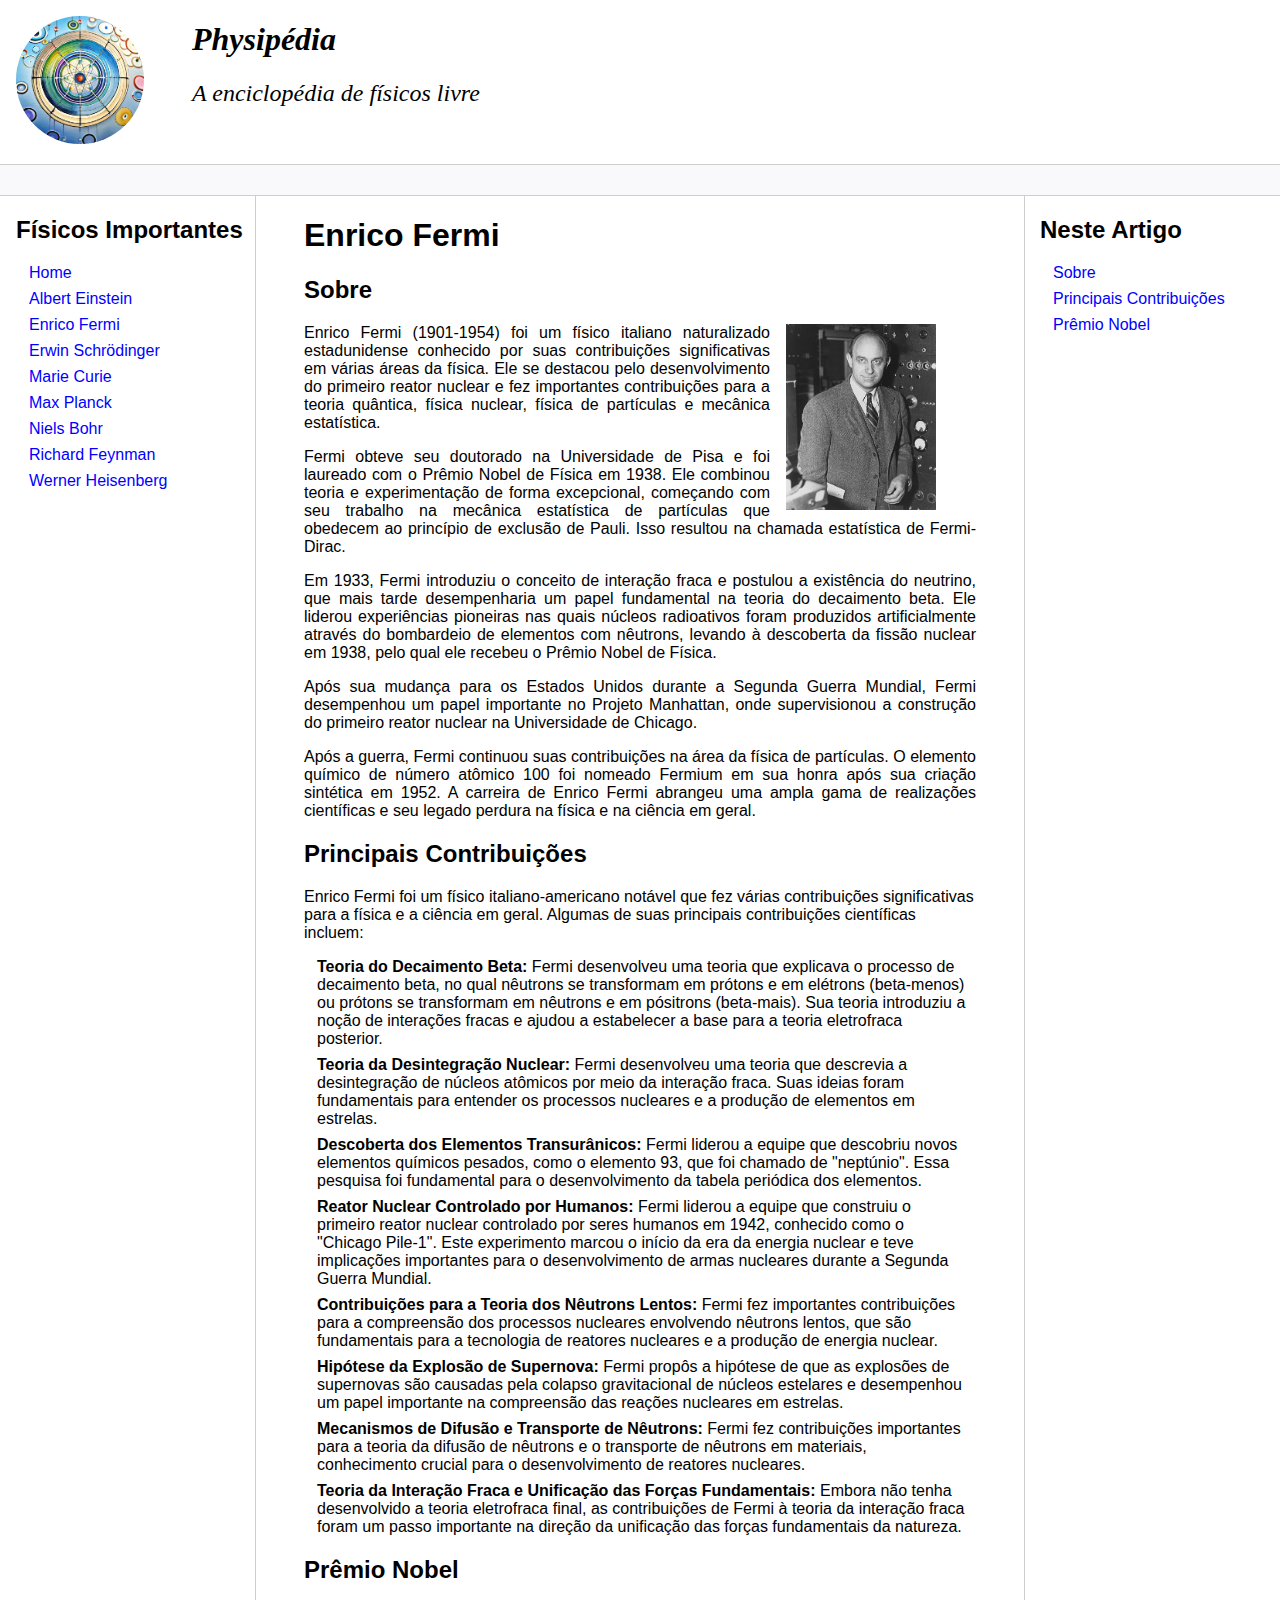
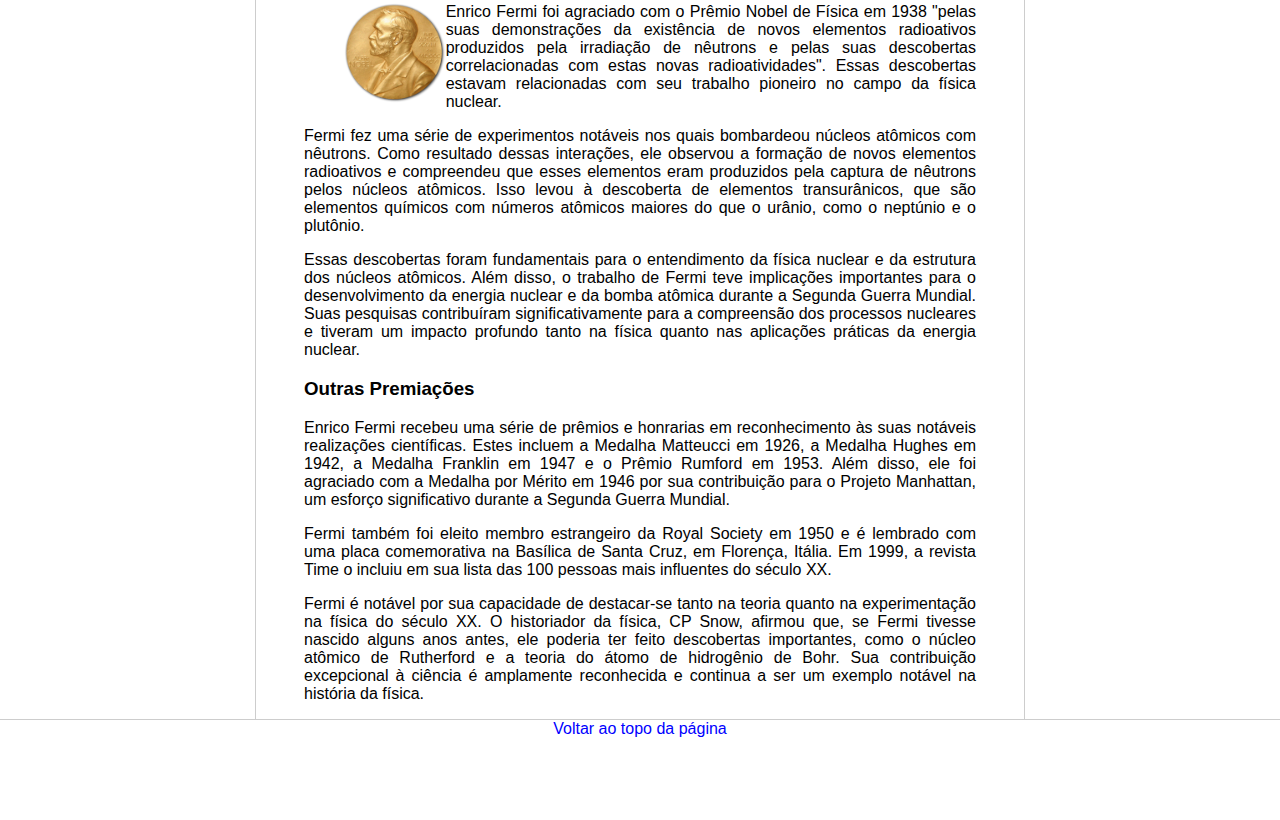
<file: 01_DesafiosTrilhaHTML/03_RecriarWikipedia/EnricoFermi.html>
<!DOCTYPE html>
<html lang="pt-br">
<head>
    <meta charset="UTF-8">
    <meta http-equiv="X-UA-Compatible" content="IE=edge">
    <meta name="viewport" content="width=device-width, initial-scale=1.0">
    <title>Enrico Fermi</title>
    <link rel="stylesheet" href="assets/css/style.css">
</head>
<body>

    <header class="logo" id="topo">
        <img src="assets/images/logo1.jpg"/>
        <div>
            <h1>Physipédia</h1>
            <h2>A enciclopédia de físicos livre</h2>
        </div>
    </header> 
       

    <div class="bar"></div>

    <section class="content">

        <nav class="sidebar">
            <h2>Físicos Importantes</h2>
            <ul>
                <li><a href="index.html">Home</a></li>
                <li><a href="AlbertEinstein.html">Albert Einstein</a></li>
                <li><a href="EnricoFermi.html">Enrico Fermi</a></li>
                <li><a href="ErwinSchrodinger.html">Erwin Schrödinger</a></li>
                <li><a href="MarieCurie.html">Marie Curie</a></li>
                <li><a href="MaxPlanck.html">Max Planck</a></li>
                <li><a href="NielsBohr.html">Niels Bohr</a></li>
                <li><a href="RichardFeynman.html">Richard Feynman</a></li>
                <li><a href="WernerHeisenberg.html">Werner Heisenberg</a></li>
            </ul>
        </nav>

        <main class="main">

            <h1>Enrico Fermi</h1>

            <article>
                <h2  id="sobre">Sobre</h2>
                <section class="sobre">

                    <figure class="alinhar-direita">
                        <img src="assets/images/EnricoFermi.jpg" alt="">
                    </figure>

                        <p>
                            Enrico Fermi (1901-1954) foi um físico italiano naturalizado estadunidense conhecido por suas contribuições significativas em várias áreas da física. Ele se destacou pelo desenvolvimento do primeiro reator nuclear e fez importantes contribuições para a teoria quântica, física nuclear, física de partículas e mecânica estatística.
                        </p>

                        <p>
                            Fermi obteve seu doutorado na Universidade de Pisa e foi laureado com o Prêmio Nobel de Física em 1938. Ele combinou teoria e experimentação de forma excepcional, começando com seu trabalho na mecânica estatística de partículas que obedecem ao princípio de exclusão de Pauli. Isso resultou na chamada estatística de Fermi-Dirac.
                        </p>

                        <p>
                            Em 1933, Fermi introduziu o conceito de interação fraca e postulou a existência do neutrino, que mais tarde desempenharia um papel fundamental na teoria do decaimento beta. Ele liderou experiências pioneiras nas quais núcleos radioativos foram produzidos artificialmente através do bombardeio de elementos com nêutrons, levando à descoberta da fissão nuclear em 1938, pelo qual ele recebeu o Prêmio Nobel de Física.
                        </p>

                        <p>
                            Após sua mudança para os Estados Unidos durante a Segunda Guerra Mundial, Fermi desempenhou um papel importante no Projeto Manhattan, onde supervisionou a construção do primeiro reator nuclear na Universidade de Chicago.
                        </p>

                        <p>
                            Após a guerra, Fermi continuou suas contribuições na área da física de partículas. O elemento químico de número atômico 100 foi nomeado Fermium em sua honra após sua criação sintética em 1952. A carreira de Enrico Fermi abrangeu uma ampla gama de realizações científicas e seu legado perdura na física e na ciência em geral.
                        </p>
                    
                        
                </section>

                <h2 id="principais-contribuicoes">Principais Contribuições</h2>

                <p>
                    Enrico Fermi foi um físico italiano-americano notável que fez várias contribuições significativas para a física e a ciência em geral. Algumas de suas principais contribuições científicas incluem:
                </p>

                <ul>
                    <li><strong>Teoria do Decaimento Beta:</strong> Fermi desenvolveu uma teoria que explicava o processo de decaimento beta, no qual nêutrons se transformam em prótons e em elétrons (beta-menos) ou prótons se transformam em nêutrons e em pósitrons (beta-mais). Sua teoria introduziu a noção de interações fracas e ajudou a estabelecer a base para a teoria eletrofraca posterior.</li>
                    <li><strong>Teoria da Desintegração Nuclear: </strong> Fermi desenvolveu uma teoria que descrevia a desintegração de núcleos atômicos por meio da interação fraca. Suas ideias foram fundamentais para entender os processos nucleares e a produção de elementos em estrelas.</li>
                    <li><strong>Descoberta dos Elementos Transurânicos:</strong> Fermi liderou a equipe que descobriu novos elementos químicos pesados, como o elemento 93, que foi chamado de "neptúnio". Essa pesquisa foi fundamental para o desenvolvimento da tabela periódica dos elementos.</li>
                    <li><strong>Reator Nuclear Controlado por Humanos:</strong>  Fermi liderou a equipe que construiu o primeiro reator nuclear controlado por seres humanos em 1942, conhecido como o "Chicago Pile-1". Este experimento marcou o início da era da energia nuclear e teve implicações importantes para o desenvolvimento de armas nucleares durante a Segunda Guerra Mundial.</li>
                    <li><strong>Contribuições para a Teoria dos Nêutrons Lentos:</strong> Fermi fez importantes contribuições para a compreensão dos processos nucleares envolvendo nêutrons lentos, que são fundamentais para a tecnologia de reatores nucleares e a produção de energia nuclear.</li>
                    <li><strong>Hipótese da Explosão de Supernova: </strong> Fermi propôs a hipótese de que as explosões de supernovas são causadas pela colapso gravitacional de núcleos estelares e desempenhou um papel importante na compreensão das reações nucleares em estrelas.</li>
                    <li><strong>Mecanismos de Difusão e Transporte de Nêutrons:</strong> Fermi fez contribuições importantes para a teoria da difusão de nêutrons e o transporte de nêutrons em materiais, conhecimento crucial para o desenvolvimento de reatores nucleares.</li>
                    <li><strong>Teoria da Interação Fraca e Unificação das Forças Fundamentais: </strong> Embora não tenha desenvolvido a teoria eletrofraca final, as contribuições de Fermi à teoria da interação fraca foram um passo importante na direção da unificação das forças fundamentais da natureza.</li>
                </ul>

                <h2 id="premio-nobel">Prêmio Nobel</h2>
                <section class="premio-nobel">
                    <figure>
                        <img src="assets/images/premioNobel.png" alt="" height="100">
                    </figure>

                    <p>
                        Enrico Fermi foi agraciado com o Prêmio Nobel de Física em 1938 "pelas suas demonstrações da existência de novos elementos radioativos produzidos pela irradiação de nêutrons e pelas suas descobertas correlacionadas com estas novas radioatividades". Essas descobertas estavam relacionadas com seu trabalho pioneiro no campo da física nuclear.
                    </p>
                    <p>  
                        Fermi fez uma série de experimentos notáveis nos quais bombardeou núcleos atômicos com nêutrons. Como resultado dessas interações, ele observou a formação de novos elementos radioativos e compreendeu que esses elementos eram produzidos pela captura de nêutrons pelos núcleos atômicos. Isso levou à descoberta de elementos transurânicos, que são elementos químicos com números atômicos maiores do que o urânio, como o neptúnio e o plutônio.
                    </p>
                    <p>
                        Essas descobertas foram fundamentais para o entendimento da física nuclear e da estrutura dos núcleos atômicos. Além disso, o trabalho de Fermi teve implicações importantes para o desenvolvimento da energia nuclear e da bomba atômica durante a Segunda Guerra Mundial. Suas pesquisas contribuíram significativamente para a compreensão dos processos nucleares e tiveram um impacto profundo tanto na física quanto nas aplicações práticas da energia nuclear.
                    </p>


                    <h3>Outras Premiações</h3>

                    <p>
                        Enrico Fermi recebeu uma série de prêmios e honrarias em reconhecimento às suas notáveis realizações científicas. Estes incluem a Medalha Matteucci em 1926, a Medalha Hughes em 1942, a Medalha Franklin em 1947 e o Prêmio Rumford em 1953. Além disso, ele foi agraciado com a Medalha por Mérito em 1946 por sua contribuição para o Projeto Manhattan, um esforço significativo durante a Segunda Guerra Mundial.
                    </p>

                    <p>
                        Fermi também foi eleito membro estrangeiro da Royal Society em 1950 e é lembrado com uma placa comemorativa na Basílica de Santa Cruz, em Florença, Itália. Em 1999, a revista Time o incluiu em sua lista das 100 pessoas mais influentes do século XX.
                    </p>

                    <p>
                        Fermi é notável por sua capacidade de destacar-se tanto na teoria quanto na experimentação na física do século XX. O historiador da física, CP Snow, afirmou que, se Fermi tivesse nascido alguns anos antes, ele poderia ter feito descobertas importantes, como o núcleo atômico de Rutherford e a teoria do átomo de hidrogênio de Bohr. Sua contribuição excepcional à ciência é amplamente reconhecida e continua a ser um exemplo notável na história da física.
                    </p>
                </section>
                
            </article>
        </main>

        <nav class="anchors">
            <h2>Neste Artigo</h2>
            <ul>
                <li><a href="#sobre">Sobre</a></li>
                <li><a href="#principais-contribuicoes">Principais Contribuições</a></li>
                <li><a href="#premio-nobel">Prêmio Nobel</a></li>

            </ul>
        </nav>

    </section>

    <footer class="footer">
        <a href="#topo">Voltar ao topo da página</a>
    </footer>

   
</body>
</html>
</file>
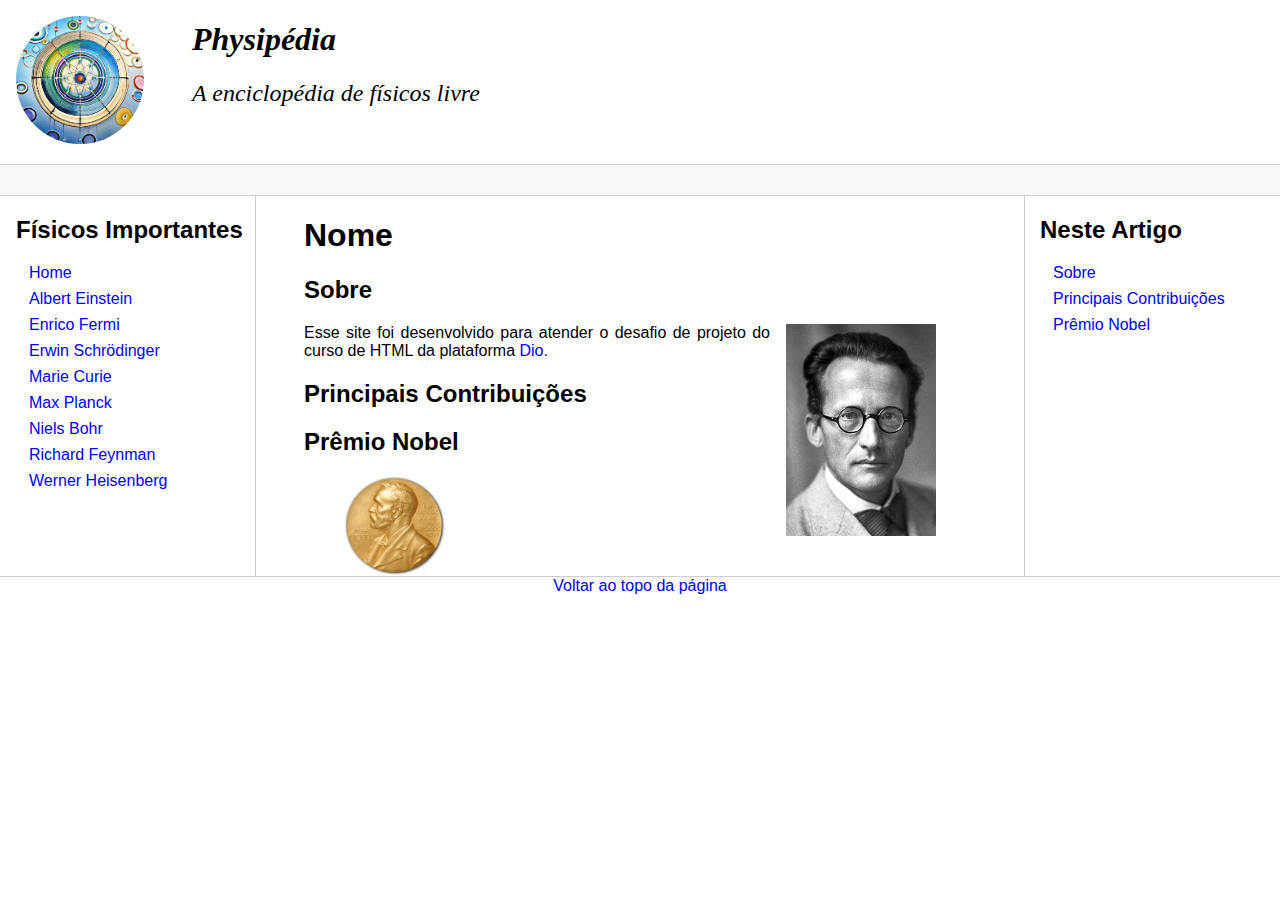
<file: 01_DesafiosTrilhaHTML/03_RecriarWikipedia/ErwinSchrodinger.html>
<!DOCTYPE html>
<html lang="pt-br">
<head>
    <meta charset="UTF-8">
    <meta http-equiv="X-UA-Compatible" content="IE=edge">
    <meta name="viewport" content="width=device-width, initial-scale=1.0">
    <title>Página Principal</title>
    <link rel="stylesheet" href="assets/css/style.css">
</head>
<body>

    <header class="logo" id="topo">
        <img src="assets/images/logo1.jpg"/>
        <div>
            <h1>Physipédia</h1>
            <h2>A enciclopédia de físicos livre</h2>
        </div>
    </header>   
       

    <div class="bar"></div>

    <section class="content">

        <nav class="sidebar">
            <h2>Físicos Importantes</h2>
            <ul>
                <li><a href="index.html">Home</a></li>
                <li><a href="AlbertEinstein.html">Albert Einstein</a></li>
                <li><a href="EnricoFermi.html">Enrico Fermi</a></li>
                <li><a href="ErwinSchrodinger.html">Erwin Schrödinger</a></li>
                <li><a href="MarieCurie.html">Marie Curie</a></li>
                <li><a href="MaxPlanck.html">Max Planck</a></li>
                <li><a href="NielsBohr.html">Niels Bohr</a></li>
                <li><a href="RichardFeynman.html">Richard Feynman</a></li>
                <li><a href="WernerHeisenberg.html">Werner Heisenberg</a></li>
            </ul>
        </nav>

        <main class="main">

            <h1>Nome</h1>

            <article>
                <h2>Sobre</h2>
                <section class="sobre" id="sobre">

                    <figure class="alinhar-direita">
                        <img src="assets/images/ErwinSchrodinger.jpg" alt="">
                    </figure>

                        <p>
                            Esse site foi desenvolvido para atender o desafio de projeto do curso de HTML da plataforma <a href="https://web.dio.me/home">Dio.</a>
                        </p>

                    
                        
                </section>

                <h2>Principais Contribuições</h2>

                <h2>Prêmio Nobel</h2>
                <section class="premio-nobel">
                    <figure>
                        <img src="assets/images/premioNobel.png" alt="" height="100">
                    </figure>

                    <p></p>
                </section>
                
            </article>
        </main>

        <nav class="anchors">
            <h2>Neste Artigo</h2>
            <ul>
                <li><a href="#sobre">Sobre</a></li>
                <li><a href="#principais-contribuicoes">Principais Contribuições</a></li>
                <li><a href="#premio-nobel">Prêmio Nobel</a></li>

            </ul>
        </nav>

    </section>

    <footer class="footer">
        <a href="#topo">Voltar ao topo da página</a>
    </footer>

   
</body>
</html>
</file>
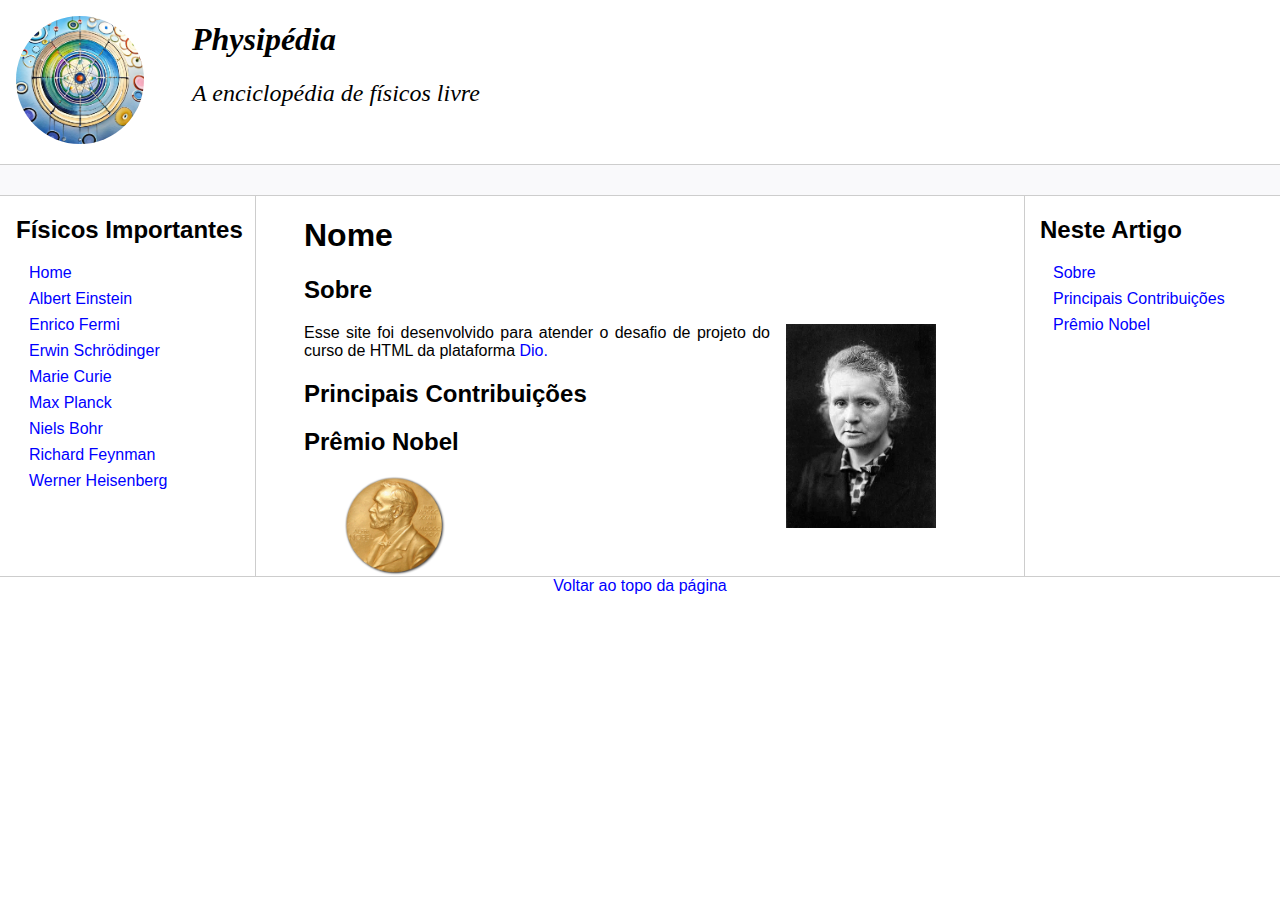
<file: 01_DesafiosTrilhaHTML/03_RecriarWikipedia/MarieCurie.html>
<!DOCTYPE html>
<html lang="pt-br">
<head>
    <meta charset="UTF-8">
    <meta http-equiv="X-UA-Compatible" content="IE=edge">
    <meta name="viewport" content="width=device-width, initial-scale=1.0">
    <title>Página Principal</title>
    <link rel="stylesheet" href="assets/css/style.css">
</head>
<body>

    <header class="logo" id="topo">
        <img src="assets/images/logo1.jpg"/>
        <div>
            <h1>Physipédia</h1>
            <h2>A enciclopédia de físicos livre</h2>
        </div>
    </header>  
       

    <div class="bar"></div>

    <section class="content">

        <nav class="sidebar">
            <h2>Físicos Importantes</h2>
            <ul>
                <li><a href="index.html">Home</a></li>
                <li><a href="AlbertEinstein.html">Albert Einstein</a></li>
                <li><a href="EnricoFermi.html">Enrico Fermi</a></li>
                <li><a href="ErwinSchrodinger.html">Erwin Schrödinger</a></li>
                <li><a href="MarieCurie.html">Marie Curie</a></li>
                <li><a href="MaxPlanck.html">Max Planck</a></li>
                <li><a href="NielsBohr.html">Niels Bohr</a></li>
                <li><a href="RichardFeynman.html">Richard Feynman</a></li>
                <li><a href="WernerHeisenberg.html">Werner Heisenberg</a></li>
            </ul>
        </nav>

        <main class="main">

            <h1>Nome</h1>

            <article>
                <h2>Sobre</h2>
                <section class="sobre" id="sobre">

                    <figure class="alinhar-direita">
                        <img src="assets/images/MarieCurie.jpg" alt="">
                    </figure>

                        <p>
                            Esse site foi desenvolvido para atender o desafio de projeto do curso de HTML da plataforma <a href="https://web.dio.me/home">Dio.</a>
                        </p>

                    
                        
                </section>

                <h2>Principais Contribuições</h2>

                <h2>Prêmio Nobel</h2>
                <section class="premio-nobel">
                    <figure>
                        <img src="assets/images/premioNobel.png" alt="" height="100">
                    </figure>

                    <p></p>
                </section>
                
            </article>
        </main>

        <nav class="anchors">
            <h2>Neste Artigo</h2>
            <ul>
                <li><a href="#sobre">Sobre</a></li>
                <li><a href="#principais-contribuicoes">Principais Contribuições</a></li>
                <li><a href="#premio-nobel">Prêmio Nobel</a></li>

            </ul>
        </nav>

    </section>

    <footer class="footer">
        <a href="#topo">Voltar ao topo da página</a>
    </footer>

   
</body>
</html>
</file>
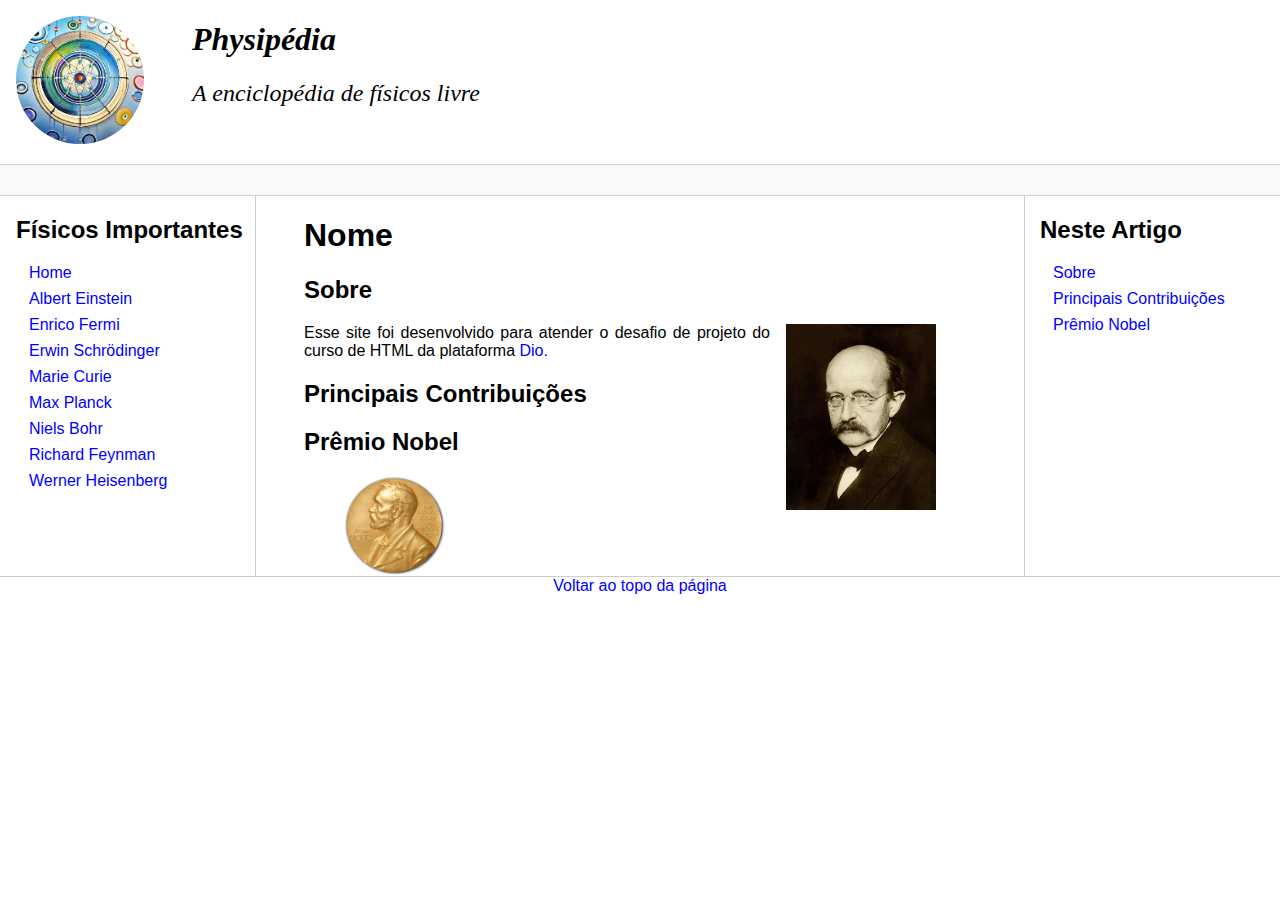
<file: 01_DesafiosTrilhaHTML/03_RecriarWikipedia/MaxPlanck.html>
<!DOCTYPE html>
<html lang="pt-br">
<head>
    <meta charset="UTF-8">
    <meta http-equiv="X-UA-Compatible" content="IE=edge">
    <meta name="viewport" content="width=device-width, initial-scale=1.0">
    <title>Página Principal</title>
    <link rel="stylesheet" href="assets/css/style.css">
</head>
<body>

    <header class="logo" id="topo">
        <img src="assets/images/logo1.jpg"/>
        <div>
            <h1>Physipédia</h1>
            <h2>A enciclopédia de físicos livre</h2>
        </div>
    </header>   
       

    <div class="bar"></div>

    <section class="content">

        <nav class="sidebar">
            <h2>Físicos Importantes</h2>
            <ul>
                <li><a href="index.html">Home</a></li>
                <li><a href="AlbertEinstein.html">Albert Einstein</a></li>
                <li><a href="EnricoFermi.html">Enrico Fermi</a></li>
                <li><a href="ErwinSchrodinger.html">Erwin Schrödinger</a></li>
                <li><a href="MarieCurie.html">Marie Curie</a></li>
                <li><a href="MaxPlanck.html">Max Planck</a></li>
                <li><a href="NielsBohr.html">Niels Bohr</a></li>
                <li><a href="RichardFeynman.html">Richard Feynman</a></li>
                <li><a href="WernerHeisenberg.html">Werner Heisenberg</a></li>
            </ul>
        </nav>

        <main class="main">

            <h1>Nome</h1>

            <article>
                <h2>Sobre</h2>
                <section class="sobre" id="sobre">

                    <figure class="alinhar-direita">
                        <img src="assets/images/MaxPlanck.jpg" alt="">
                    </figure>

                        <p>
                            Esse site foi desenvolvido para atender o desafio de projeto do curso de HTML da plataforma <a href="https://web.dio.me/home">Dio.</a>
                        </p>

                    
                        
                </section>

                <h2>Principais Contribuições</h2>

                <h2>Prêmio Nobel</h2>
                <section class="premio-nobel">
                    <figure>
                        <img src="assets/images/premioNobel.png" alt="" height="100">
                    </figure>

                    <p></p>
                </section>
                
            </article>
        </main>

        <nav class="anchors">
            <h2>Neste Artigo</h2>
            <ul>
                <li><a href="#sobre">Sobre</a></li>
                <li><a href="#principais-contribuicoes">Principais Contribuições</a></li>
                <li><a href="#premio-nobel">Prêmio Nobel</a></li>

            </ul>
        </nav>

    </section>

    <footer class="footer">
        <a href="#topo">Voltar ao topo da página</a>
    </footer>

   
</body>
</html>
</file>
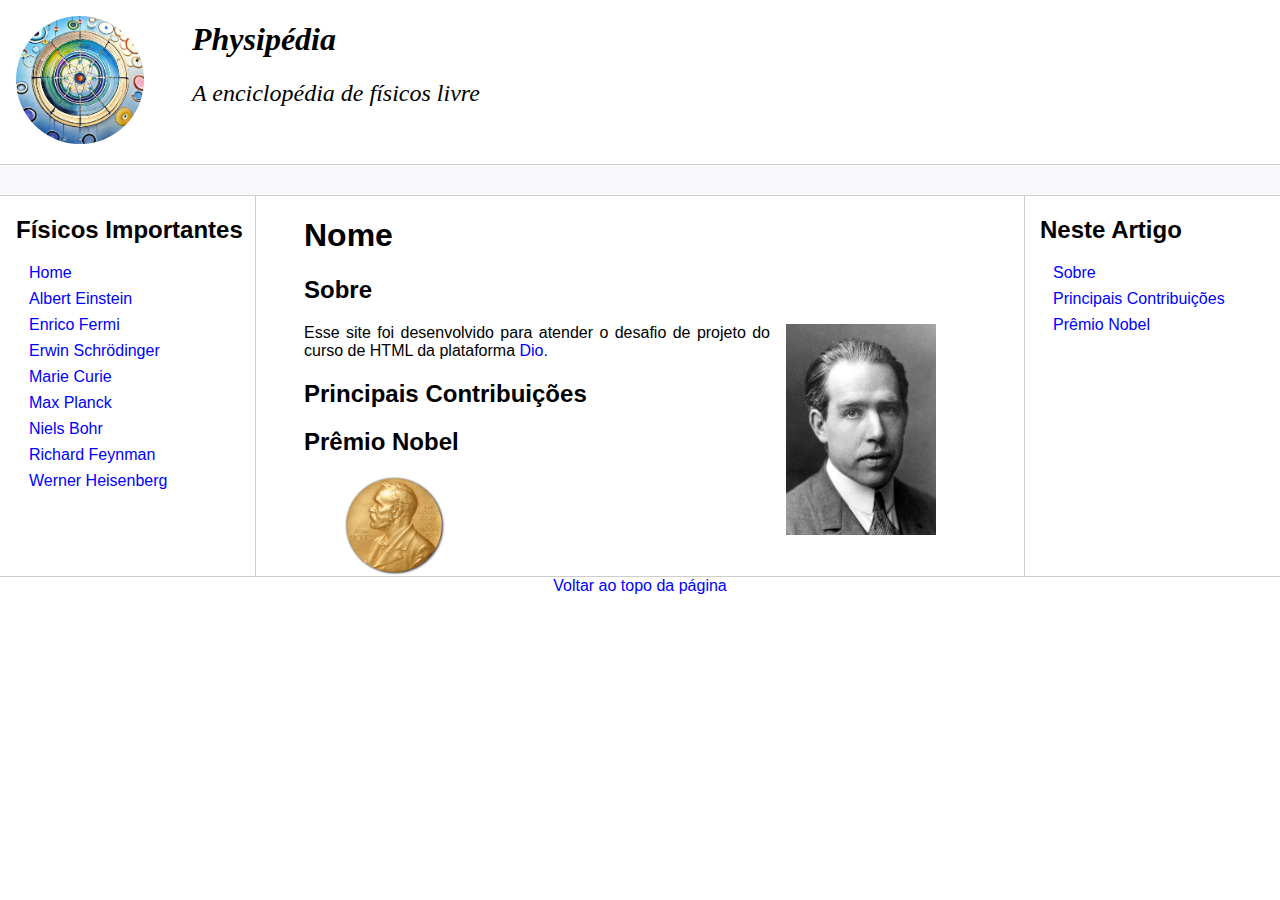
<file: 01_DesafiosTrilhaHTML/03_RecriarWikipedia/NielsBohr.html>
<!DOCTYPE html>
<html lang="pt-br">
<head>
    <meta charset="UTF-8">
    <meta http-equiv="X-UA-Compatible" content="IE=edge">
    <meta name="viewport" content="width=device-width, initial-scale=1.0">
    <title>Página Principal</title>
    <link rel="stylesheet" href="assets/css/style.css">
</head>
<body>

    <header class="logo" id="topo">
        <img src="assets/images/logo1.jpg"/>
        <div>
            <h1>Physipédia</h1>
            <h2>A enciclopédia de físicos livre</h2>
        </div>
    </header>   
       

    <div class="bar"></div>

    <section class="content">

        <nav class="sidebar">
            <h2>Físicos Importantes</h2>
            <ul>
                <li><a href="index.html">Home</a></li>
                <li><a href="AlbertEinstein.html">Albert Einstein</a></li>
                <li><a href="EnricoFermi.html">Enrico Fermi</a></li>
                <li><a href="ErwinSchrodinger.html">Erwin Schrödinger</a></li>
                <li><a href="MarieCurie.html">Marie Curie</a></li>
                <li><a href="MaxPlanck.html">Max Planck</a></li>
                <li><a href="NielsBohr.html">Niels Bohr</a></li>
                <li><a href="RichardFeynman.html">Richard Feynman</a></li>
                <li><a href="WernerHeisenberg.html">Werner Heisenberg</a></li>
            </ul>
        </nav>

        <main class="main">

            <h1>Nome</h1>

            <article>
                <h2>Sobre</h2>
                <section class="sobre" id="sobre">

                    <figure class="alinhar-direita">
                        <img src="assets/images/NielsBohr.jpg" alt="">
                    </figure>

                        <p>
                            Esse site foi desenvolvido para atender o desafio de projeto do curso de HTML da plataforma <a href="https://web.dio.me/home">Dio.</a>
                        </p>

                    
                        
                </section>

                <h2>Principais Contribuições</h2>

                <h2>Prêmio Nobel</h2>
                <section class="premio-nobel">
                    <figure>
                        <img src="assets/images/premioNobel.png" alt="" height="100">
                    </figure>

                    <p></p>
                </section>
                
            </article>
        </main>

        <nav class="anchors">
            <h2>Neste Artigo</h2>
            <ul>
                <li><a href="#sobre">Sobre</a></li>
                <li><a href="#principais-contribuicoes">Principais Contribuições</a></li>
                <li><a href="#premio-nobel">Prêmio Nobel</a></li>

            </ul>
        </nav>

    </section>

    <footer class="footer">
        <a href="#topo">Voltar ao topo da página</a>
    </footer>

   
</body>
</html>
</file>
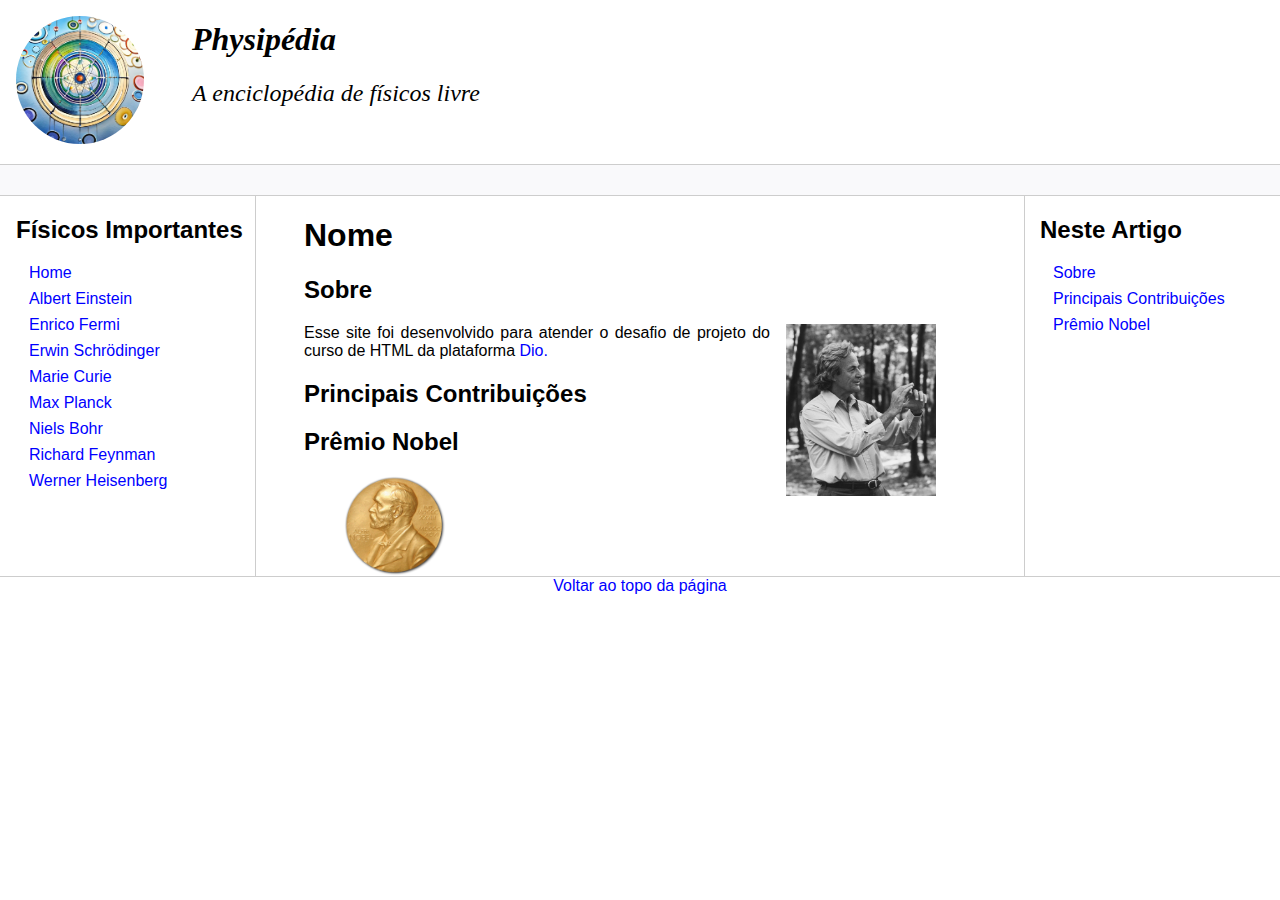
<file: 01_DesafiosTrilhaHTML/03_RecriarWikipedia/RichardFeynman.html>
<!DOCTYPE html>
<html lang="pt-br">
<head>
    <meta charset="UTF-8">
    <meta http-equiv="X-UA-Compatible" content="IE=edge">
    <meta name="viewport" content="width=device-width, initial-scale=1.0">
    <title>Página Principal</title>
    <link rel="stylesheet" href="assets/css/style.css">
</head>
<body>

    <header class="logo" id="topo">
        <img src="assets/images/logo1.jpg"/>
        <div>
            <h1>Physipédia</h1>
            <h2>A enciclopédia de físicos livre</h2>
        </div>
    </header>   
       

    <div class="bar"></div>

    <section class="content">

        <nav class="sidebar">
            <h2>Físicos Importantes</h2>
            <ul>
                <li><a href="index.html">Home</a></li>
                <li><a href="AlbertEinstein.html">Albert Einstein</a></li>
                <li><a href="EnricoFermi.html">Enrico Fermi</a></li>
                <li><a href="ErwinSchrodinger.html">Erwin Schrödinger</a></li>
                <li><a href="MarieCurie.html">Marie Curie</a></li>
                <li><a href="MaxPlanck.html">Max Planck</a></li>
                <li><a href="NielsBohr.html">Niels Bohr</a></li>
                <li><a href="RichardFeynman.html">Richard Feynman</a></li>
                <li><a href="WernerHeisenberg.html">Werner Heisenberg</a></li>
            </ul>
        </nav>

        <main class="main">

            <h1>Nome</h1>

            <article>
                <h2>Sobre</h2>
                <section class="sobre" id="sobre">

                    <figure class="alinhar-direita">
                        <img src="assets/images/RichardFeynman.jpg" alt="">
                    </figure>

                        <p>
                            Esse site foi desenvolvido para atender o desafio de projeto do curso de HTML da plataforma <a href="https://web.dio.me/home">Dio.</a>
                        </p>

                    
                        
                </section>

                <h2 id="principais-contribuicoes">Principais Contribuições</h2>

                <h2>Prêmio Nobel</h2>
                <section class="premio-nobel">
                    <figure>
                        <img src="assets/images/premioNobel.png" alt="" height="100">
                    </figure>

                    <p></p>
                </section>
                
            </article>
        </main>

        <nav class="anchors">
            <h2>Neste Artigo</h2>
            <ul>
                <li><a href="#sobre">Sobre</a></li>
                <li><a href="#principais-contribuicoes">Principais Contribuições</a></li>
                <li><a href="#premio-nobel">Prêmio Nobel</a></li>

            </ul>
        </nav>

    </section>

    <footer class="footer">
        <a href="#topo">Voltar ao topo da página</a>
    </footer>

   
</body>
</html>
</file>
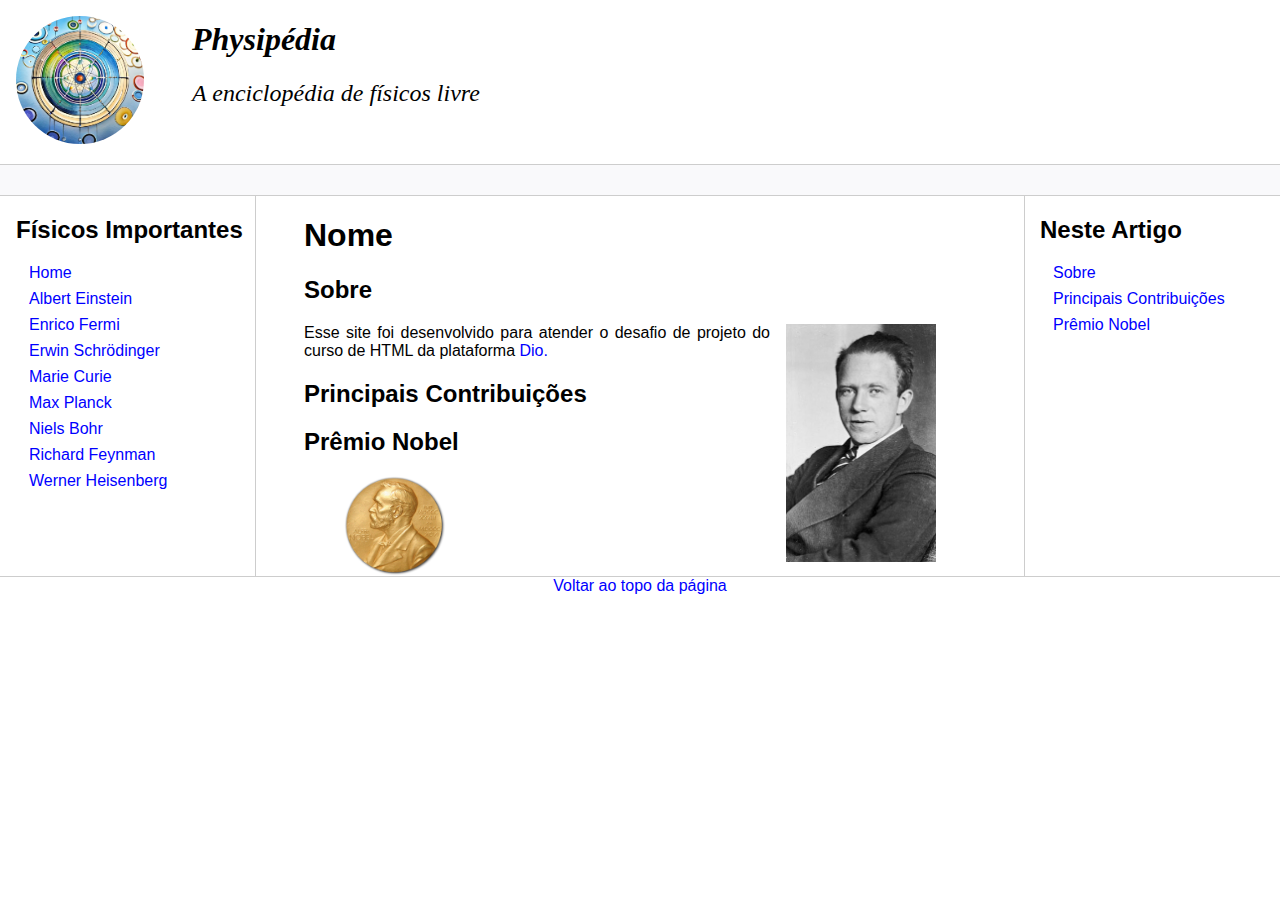
<file: 01_DesafiosTrilhaHTML/03_RecriarWikipedia/WernerHeisenberg.html>
<!DOCTYPE html>
<html lang="pt-br">
<head>
    <meta charset="UTF-8">
    <meta http-equiv="X-UA-Compatible" content="IE=edge">
    <meta name="viewport" content="width=device-width, initial-scale=1.0">
    <title>Página Principal</title>
    <link rel="stylesheet" href="assets/css/style.css">
</head>
<body>

    <header class="logo" id="topo">
        <img src="assets/images/logo1.jpg"/>
        <div>
            <h1>Physipédia</h1>
            <h2>A enciclopédia de físicos livre</h2>
        </div>
    </header>   
       

    <div class="bar"></div>

    <section class="content">

        <nav class="sidebar">
            <h2>Físicos Importantes</h2>
            <ul>
                <li><a href="index.html">Home</a></li>
                <li><a href="AlbertEinstein.html">Albert Einstein</a></li>
                <li><a href="EnricoFermi.html">Enrico Fermi</a></li>
                <li><a href="ErwinSchrodinger.html">Erwin Schrödinger</a></li>
                <li><a href="MarieCurie.html">Marie Curie</a></li>
                <li><a href="MaxPlanck.html">Max Planck</a></li>
                <li><a href="NielsBohr.html">Niels Bohr</a></li>
                <li><a href="RichardFeynman.html">Richard Feynman</a></li>
                <li><a href="WernerHeisenberg.html">Werner Heisenberg</a></li>
            </ul>
        </nav>

        <main class="main">

            <h1>Nome</h1>

            <article>
                <h2>Sobre</h2>
                <section class="sobre" id="sobre">

                    <figure class="alinhar-direita">
                        <img src="assets/images/WernerHeisenberg.jpg" alt="">
                    </figure>

                        <p>
                            Esse site foi desenvolvido para atender o desafio de projeto do curso de HTML da plataforma <a href="https://web.dio.me/home">Dio.</a>
                        </p>

                    
                        
                </section>

                <h2>Principais Contribuições</h2>

                <h2>Prêmio Nobel</h2>
                <section class="premio-nobel">
                    <figure>
                        <img src="assets/images/premioNobel.png" alt="" height="100">
                    </figure>

                    <p></p>
                </section>
                
            </article>
        </main>

        <nav class="anchors">
            <h2>Neste Artigo</h2>
            <ul>
                <li><a href="#sobre">Sobre</a></li>
                <li><a href="#principais-contribuicoes">Principais Contribuições</a></li>
                <li><a href="#premio-nobel">Prêmio Nobel</a></li>

            </ul>
        </nav>

    </section>

    <footer class="footer">
        <a href="#topo">Voltar ao topo da página</a>
    </footer>

   
</body>
</html>
</file>
<file: 01_DesafiosTrilhaHTML/03_RecriarWikipedia/assets/css/style.css>
body, html {
    margin: 0;
    padding: 0;
    font-family: 'Segoe UI', Tahoma, Geneva, Verdana, sans-serif;
}
ul { list-style: none; padding-left: 5px;}
a { color:blue; text-decoration: none;}

li {
    margin: 8px;
}

header {
    font-family: cursive;
}

header h1{
    font-style: italic;
}
header h2 {
    font-style: italic;
    font-weight: 100;
}


.bar {
    background-color: #f9f9fb;
    padding:15px;
    border-top: solid 1px #cdcdcd;
    border-bottom: solid 1px #cdcdcd;
}

.content {
    max-width: 1440px;
    margin: auto;
    grid-gap: 3rem;
    display: grid;
    gap: 3rem;
    grid-template-areas: "sidebar main anchors";
    grid-template-columns: minmax(0,15rem) minmax(0,2.5fr) minmax(0,15rem);
    padding-left: 1rem;
    padding-right: 1rem;
}






.footer {
    min-height: 100px;
    border-top: solid 1px #cdcdcd;
    text-align: center;
}
.anchors {
    border-left: solid 1px #cdcdcd;
    padding-left: 15px;
}
.sidebar {
    border-right: solid 1px #cdcdcd;
}
figure {
    text-align: center;
}

header {
    display: inline-flex;
    height: 10em;
}

.logo img {
    padding: 1em;
    margin-right: 2em;
    border-radius: 50%;
}

.sobre, .premio-nobel {
    display: block;
    text-align: justify;
}


.sobre img {
    display: table;
    float: right;
    width: 150px;
    margin-left: 1em;
}

.premio-nobel img {
    display: table;
    float: left;
}
</file>
<file: 01_DesafiosTrilhaHTML/02_CriarPaginaClinica/assets/css/style.css>
@import url('https://fonts.googleapis.com/css2?family=Lobster+Two:ital,wght@0,400;0,700;1,400;1,700&family=Monsieur+La+Doulaise&family=Roboto+Serif:ital,opsz,wght@0,8..144,200;0,8..144,400;0,8..144,600;1,8..144,200;1,8..144,400;1,8..144,600&display=swap');


html, body {
    margin: 0;
    background-image: linear-gradient(to bottom, rgb(20, 20, 34), rgb(18, 18, 63));
}

* {
    color: white;
}

header {
    display: flex;
    align-content:start;
    height: 30vh;
   box-sizing: border-box;
}

.marca {
    display: inline-block;
    width: 20rem;
    height: 30vh;
    background-image: url("../image/RadiantVisage.png");
    background-size: cover;
    background-origin: border-box;
    background-attachment: scroll;
    background-repeat: no-repeat;
}

.capa {
    display: inline-block;
    height: 30vh;
    width: calc(100% - 20rem);
    background-position: left;
    background-size: contain;
    background-origin: border-box;
}

#capa1 {
    background-image: url("../image/sala1.jpg");

}

#capa2 {
    background-image: url("../image/sala2.jpg");
}

#capa3 {
    background-image: url("../image/relogio.jpg");
}

#capa4 {
    background-image: url("../image/telefone3.jpg");
}

section {
    display: flex;
    flex-direction: row;
}


section.main {

    height: 60vh;
}



nav {
    display: flex;
    align-items: center;
    text-align: right;
    width: 15rem;
    font-size: 2rem;
    padding: 2rem 0rem 2rem 2rem;
    margin-right: 1.5rem;
}

li {
    list-style-type: none;
}

nav ul li {
    margin: 2rem;
    font-family: "Lobster Two", cursive;
}

nav a {
    text-decoration: none;
}

nav ul li a:hover {
    color: hotpink;
    text-decoration:underline;
}



main {
    display: flex;
    padding: 1rem;
    width: calc(100% - 15rem);
    box-sizing: border-box;
    
}

main article {
    padding: 1.5rem;
    box-sizing: content-box;
    margin: 1rem auto;
    max-width: 60rem;
    height: inherit;
    border-radius: 10px 50px;
    background: url("../image/formiga.png") bottom right / auto no-repeat local,linear-gradient(to bottom right, turquoise, darkturquoise);
    background-blend-mode:hue;
}

#canto {
    width: 8rem;
}

.procedimentos {
    display: flex;
    flex-direction: row;
}

.lista-procedimentos {
    text-align: left;
    font-family: 'Roboto Serif', serif;
    font-size: 1.5rem;
    color: snow;
    line-height: 3rem ;

}

.lista-imagens {
    box-sizing: border-box;
    margin-left: 2rem;
}


footer {
    height: 10vh;
    display: flex;
    flex-direction: row;
    align-content: flex-start;
}

footer h1 {
    width: 50%;
    text-align: right;
    font-family: 'Lobster Two', cursive;
    font-weight: 50;
    font-size: 2.5rem;
    font-style: italic;
    margin: 0 auto;
}

section.contatos {
    width: 50%;
    margin-left: 4rem;
    line-height: 1.5;
    margin: 0 auto;
    font-family: 'Roboto Serif', serif;
}

#apresentacao {
    font-family: 'Roboto Serif', serif;
    font-size: 3rem;
    font-weight: 300;
    color: rgb(14, 7, 54);
}

#paragrafo-apresentacao {
    font-family: 'Roboto Serif', serif;
    font-size: 1.2rem;
    color: snow;
    padding: 1rem;
    text-align: justify;
    margin: 1rem;
}

#slogan {
    font-family: "Lobster Two", cursive;
    font-size: 1.2rem;;
    text-align: right;
    margin-right: 30%
}

#assinatura {
    font-family: "Lobster Two", cursive;
    font-size: 2rem;
    text-align: right;
    font-weight: 100;
    margin-right: 25%;
}

.lista-procedimentos li {
    list-style-type: circle;
    
}
table, th, td {
    border: 3px solid snow;
    border-collapse: collapse;
    font-family: 'Roboto Serif', serif;
    border-style: ridge;
    padding: 10px;
}

th {
    text-align: center;
}

td {
    text-align: center;
}

td:nth-child(1) {
    text-align: right;
}

tr:hover td {
    color: hotpink;

}

.fale-conosco {
    display: flex;
    font-size: 1.5rem;
}

button {
    background-color: hotpink;
    border: none;
    font-size: 1rem;
}

button:hover {
background-color: orchid;
}
</file>
